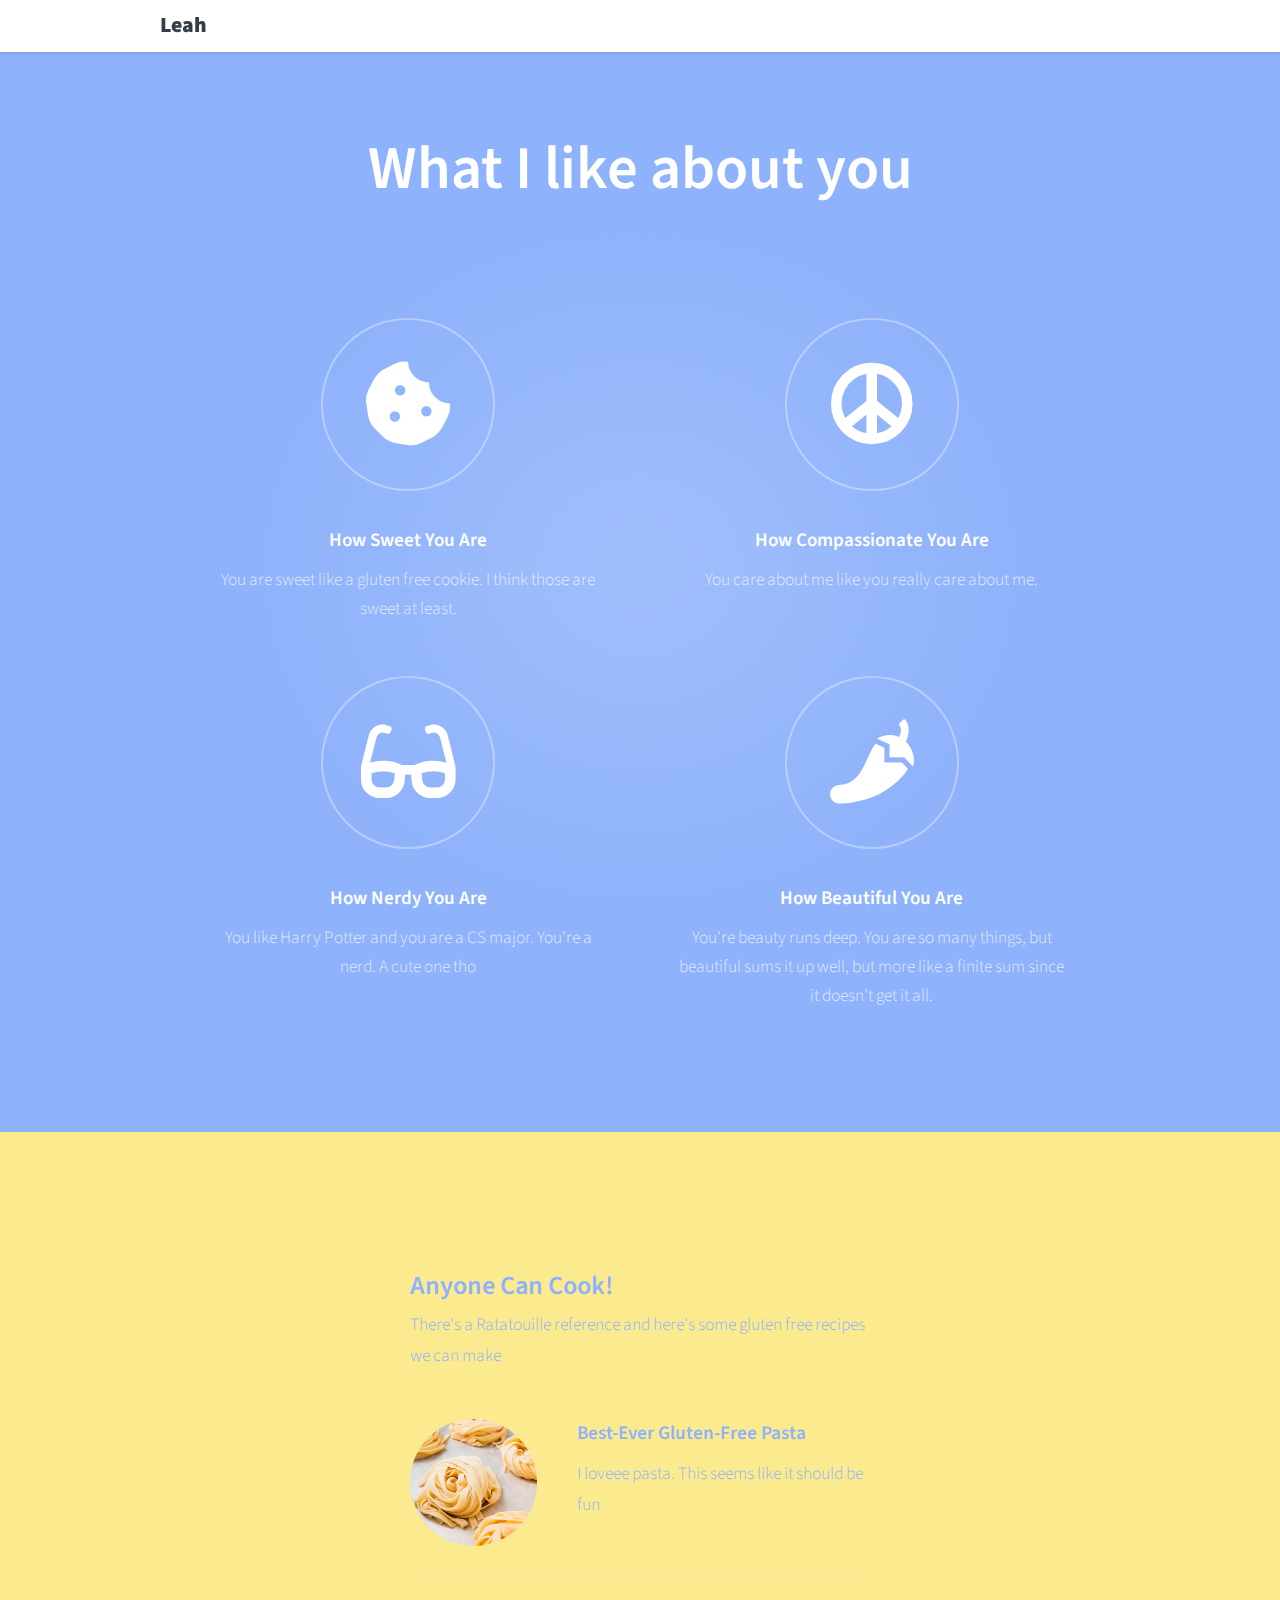
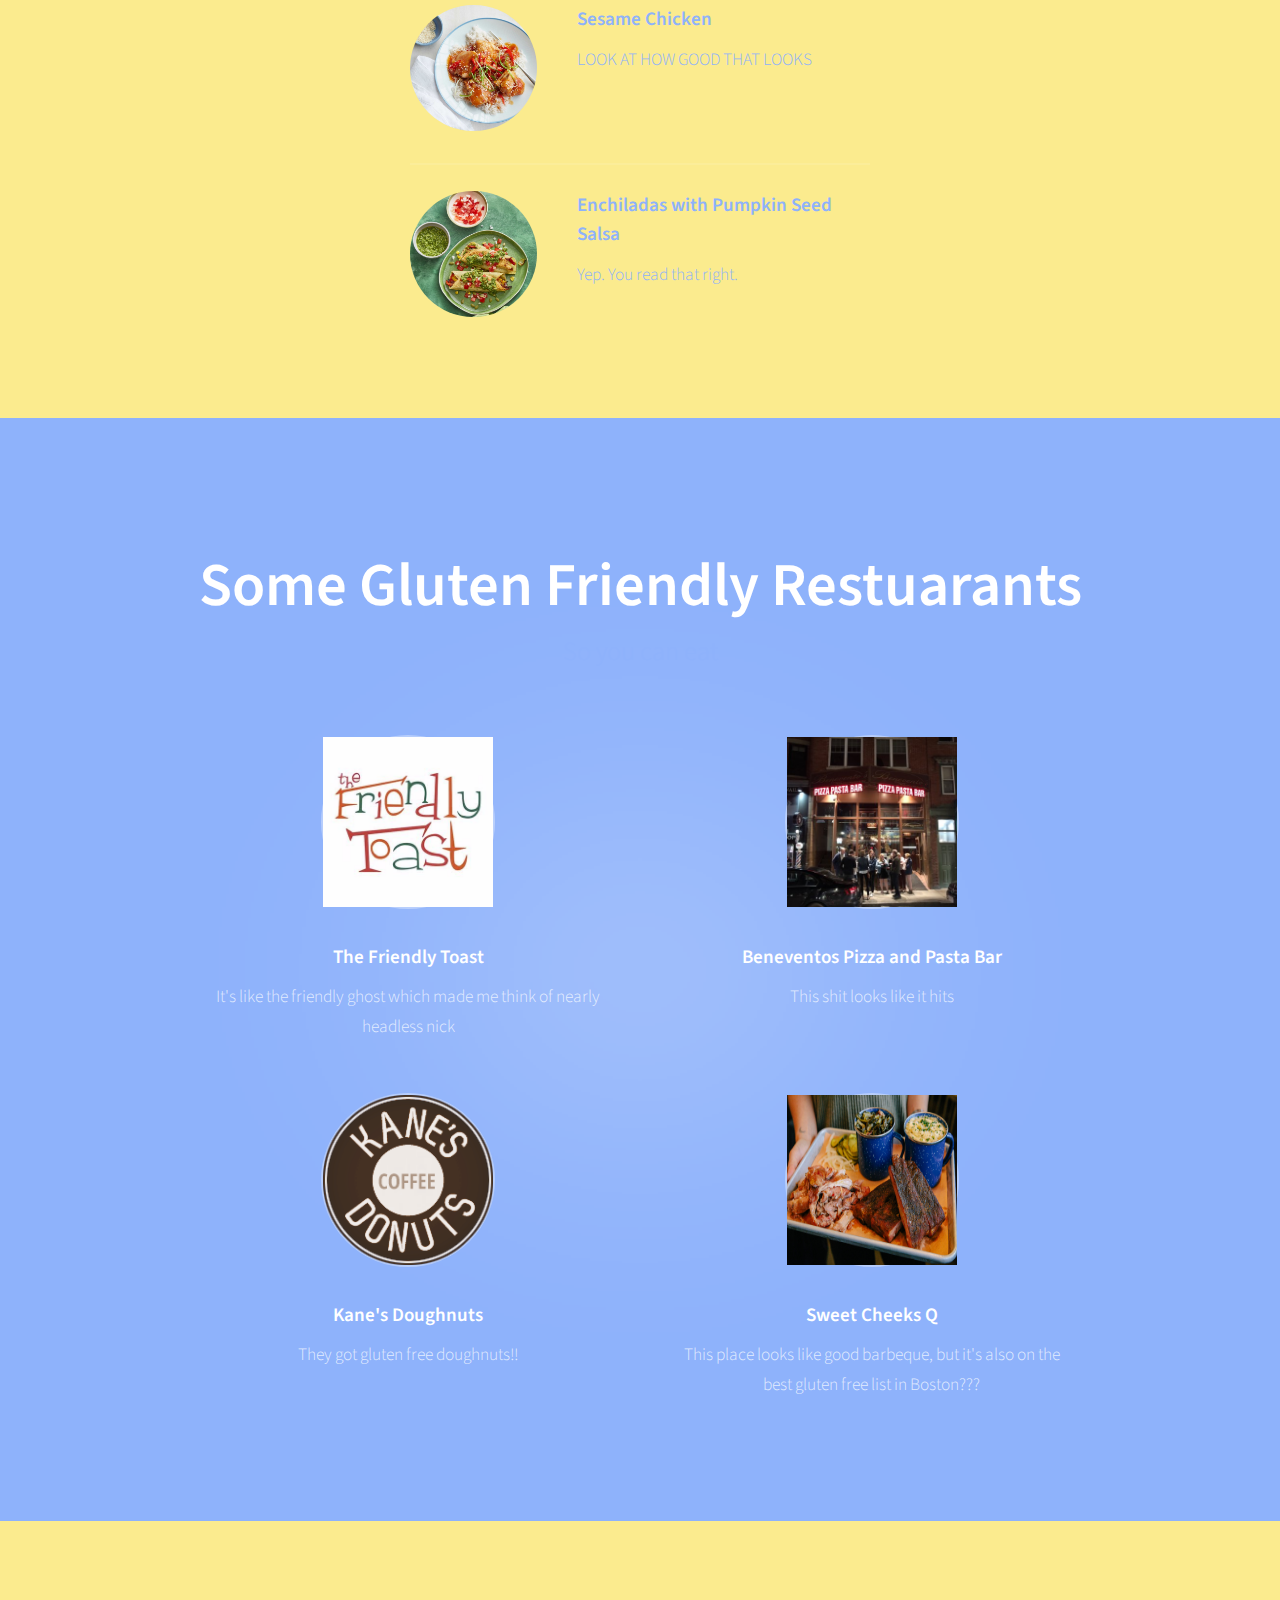
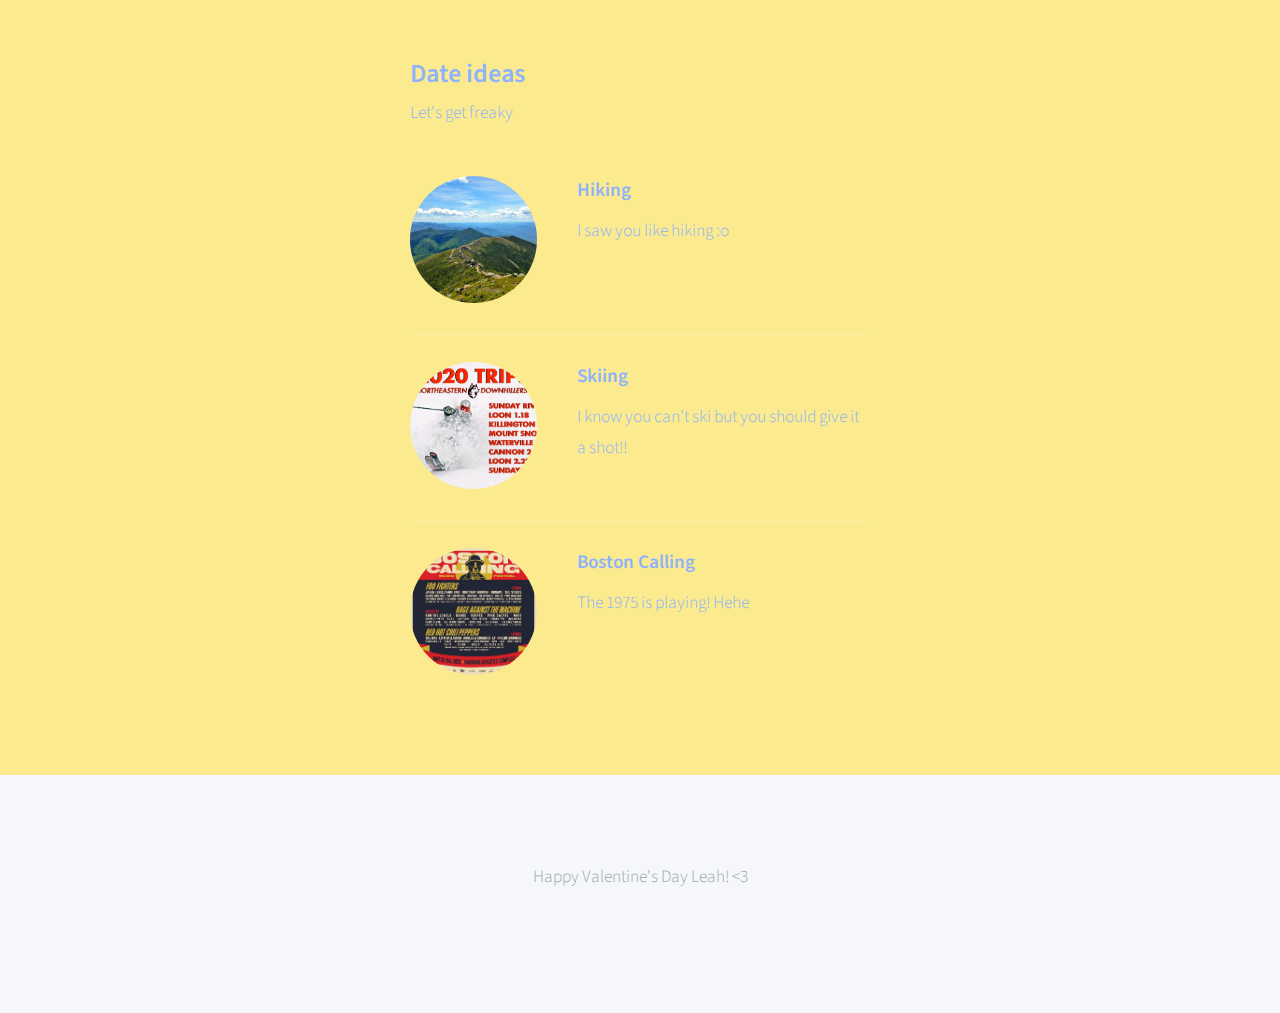
<file: index.html>
<!DOCTYPE HTML>
<!--
	Iconic by Pixelarity
	pixelarity.com | hello@pixelarity.com
	License: pixelarity.com/license
-->
<html>
	<head>
		<title>Leah</title>
		<meta charset="utf-8" />
		<meta name="viewport" content="width=device-width, initial-scale=1, user-scalable=no" />
		<link rel="stylesheet" href="assets/css/main.css" />
	</head>
	<body class="homepage is-preload">
		<div id="page-wrapper">

			<!-- Header Wrapper -->
				<div id="header-wrapper">

					<!-- Header -->
						<div id="header" class="container">

							<!-- Logo -->
								<h1><a href="index.html" id="logo">Leah</a></h1>



						</div>

				</div>

			<!-- Main Wrapper -->
				<div id="main-wrapper">

					<!-- Main -->
						<div id="banner-wrapper">
							<section id="banner" class="container">
								<div class="row">
									<div id="content" class="col-12">

										<header class="major">
											<h2>What I like about you</h2>
											<p>Where can I even begin?</p>
										</header>

										<ul class="pennants">
											<li>
												<a class="pennant"><span class="icon solid fa-cookie-bite"></span></a>
												<header>
													<h3>How Sweet You Are</h3>
												</header>
												<p>You are sweet like a gluten free cookie. I think those are sweet at least.</p>
											</li>
											<li>
												<a class="pennant"><span class="icon solid fa-peace"></span></a>
												<header>
													<h3>How Compassionate You Are</h3>
												</header>
												<p>You care about me like you really care about me.</p>
											</li>
											<li>
												<a class="pennant"><span class="icon solid fa-glasses"></span></a>
												<header>
													<h3>How Nerdy You Are</h3>
												</header>
												<p>You like Harry Potter and you are a CS major. You're a nerd. A cute one tho</p>
											</li>
											<li>
												<a class="pennant"><span class="icon solid fa-pepper-hot"></span></a>
												<header>
													<h3>How Beautiful You Are</h3>
												</header>
												<p>You're beauty runs deep. You are so many things, but beautiful sums it up well, but more like a finite sum since it doesn't get it all.</p>
											</li>
										</ul>

									</div>
								</div>
							</section>
						</div>

				</div>

			<!-- Featured Wrapper -->
				<div id="featured-wrapper">

					<!-- Featured -->
						<section id="featured" class="container">
							<!-- <div class="title"><span>Urna porta gravida</span></div> -->
							<div class="row">
<div class="col-3"></div>
								<div class="col-6 col-12-narrower">
									<header>
										<h2>Anyone Can Cook!</h2>
										<p>There's a Ratatouille reference and here's some gluten free recipes we can make</p>
									</header>
									<ul class="profiles three">
										<li class="first">
											<div class="row">
												<div class="col-4 col-12-narrower">
													<a target="_blank" href="https://www.delish.com/cooking/recipe-ideas/a55824/best-gluten-free-pasta-recipe/" class="image fit"><img src="images/pasta.jpg" alt="" /></a>
												</div>
												<div class="col-8 col-12-narrower">
													<h3>Best-Ever Gluten-Free Pasta</h3>
													<p style="color: #8eb2fb;">I loveee pasta. This seems like it should be fun</p>
												</div>
											</div>
										</li>
										<li>
											<div class="row">
												<div class="col-4 col-12-narrower">
													<a target="_blank" href="https://www.womansday.com/food-recipes/food-drinks/recipes/a52066/sesame-chicken/" class="image fit"><img src="images/chicken.jpg" alt="" /></a>
												</div>
												<div class="col-8 col-12-narrower">
													<h3>Sesame Chicken</h3>
													<p style="color: #8eb2fb;">LOOK AT HOW GOOD THAT LOOKS</p>
												</div>
											</div>
										</li>
										<li>
											<div class="row">
												<div class="col-4 col-12-narrower">
													<a target="_blank" href="https://www.womansday.com/food-recipes/food-drinks/recipes/a60792/enchiladas-with-pumpkin-seed-salsa-recipe/" class="image fit"><img src="images/enchiladas.jpg" alt="" /></a>
												</div>
												<div class="col-8 col-12-narrower">
													<h3>Enchiladas with Pumpkin Seed Salsa</h3>
													<p style="color: #8eb2fb;">Yep. You read that right.</p>
												</div>
											</div>
										</li>
									</ul>
								</div>

							</div>
						</section>

				</div>

				<!-- Main Wrapper -->
					<div id="main-wrapper">

						<!-- Main -->
							<div id="banner-wrapper">
								<section id="banner" class="container">
									<div class="row">
										<div id="content" class="col-12">

											<header class="major">
												<h2>Some Gluten Friendly Restuarants</h2>
												<p>So you can eat</p>
											</header>

											<ul class="pennants">
												<li>
													<a target="_blank" href="https://thefriendlytoast.com/" class="pennant"><img style="width: 100%" src="images/toast.jpg"></a>
													<header>
														<h3>The Friendly Toast</h3>
													</header>
													<p>It's like the friendly ghost which made me think of nearly headless nick</p>
												</li>
												<li>
													<a target="_blank" href="http://www.beneventosboston.com/" class="pennant"><img style="width: 100%" src="images/beneventos.jpg"></span></a>
													<header>
														<h3>Beneventos Pizza and Pasta Bar</h3>
													</header>
													<p>This shit looks like it hits</p>
												</li>
												<li>
													<a target="_blank" href="http://kanesdonuts.com/" class="pennant"><img style="width: 100%" src="images/kanes.png"></span></a>
													<header>
														<h3>Kane's Doughnuts</h3>
													</header>
													<p>They got gluten free doughnuts!!</p>
												</li>
												<li>
													<a target="_blank" href="https://www.sweetcheeksq.com/menu/" class="pennant"><img style="width: 100%; height: 100%" src="images/sweetcheeks.jpg"></span></a>
													<header>
														<h3>Sweet Cheeks Q</h3>
													</header>
													<p>This place looks like good barbeque, but it's also on the best gluten free list in Boston???</p>
												</li>
											</ul>

										</div>
									</div>
								</section>
							</div>

					</div>

					<!-- Featured Wrapper -->
						<div id="featured-wrapper">

							<!-- Featured -->
								<section id="featured" class="container">
									<!-- <div class="title"><span>Urna porta gravida</span></div> -->
									<div class="row">
		<div class="col-3"></div>
										<div class="col-6 col-12-narrower">
											<header>
												<h2>Date ideas</h2>
												<p>Let's get freaky</p>
											</header>
											<ul class="profiles three">
												<li class="first">
													<div class="row">
														<div class="col-4 col-12-narrower">
															<a target="_blank" href="https://www.visitwhitemountains.com/attractions/hiking-the-whites?gclid=EAIaIQobChMI2-_jtLnR5wIVCYizCh3eCQYcEAAYASAAEgLCjPD_BwE" class="image fit"><img src="images/mountain.jpg" alt="" /></a>
														</div>
														<div class="col-8 col-12-narrower">
															<h3>Hiking</h3>
															<p style="color: #8eb2fb;">I saw you like hiking :o</p>
														</div>
													</div>
												</li>
												<li>
													<div class="row">
														<div class="col-4 col-12-narrower">
															<a target="_blank" href="https://web.northeastern.edu/nudownhillers/" class="image fit"><img src="images/ski.jpg" alt="" /></a>
														</div>
														<div class="col-8 col-12-narrower">
															<h3>Skiing</h3>
															<p style="color: #8eb2fb;">I know you can't ski but you should give it a shot!!</p>
														</div>
													</div>
												</li>
												<li>
													<div class="row">
														<div class="col-4 col-12-narrower">
															<a target="_blank" href="https://bostoncalling.com/" class="image fit"><img src="images/calling.jpg" alt="" /></a>
														</div>
														<div class="col-8 col-12-narrower">
															<h3>Boston Calling</h3>
															<p style="color: #8eb2fb;">The 1975 is playing! Hehe</p>
														</div>
													</div>
												</li>
											</ul>
										</div>

									</div>
								</section>

						</div>

			<!-- Copyright -->
				<div id="copyright">
					Happy Valentine's Day Leah! <3
				</div>

		</div>

		<!-- Scripts -->
			<script src="assets/js/jquery.min.js"></script>
			<script src="assets/js/jquery.dropotron.min.js"></script>
			<script src="assets/js/browser.min.js"></script>
			<script src="assets/js/breakpoints.min.js"></script>
			<script src="assets/js/util.js"></script>
			<script src="assets/js/main.js"></script>

	</body>
</html>
</file>
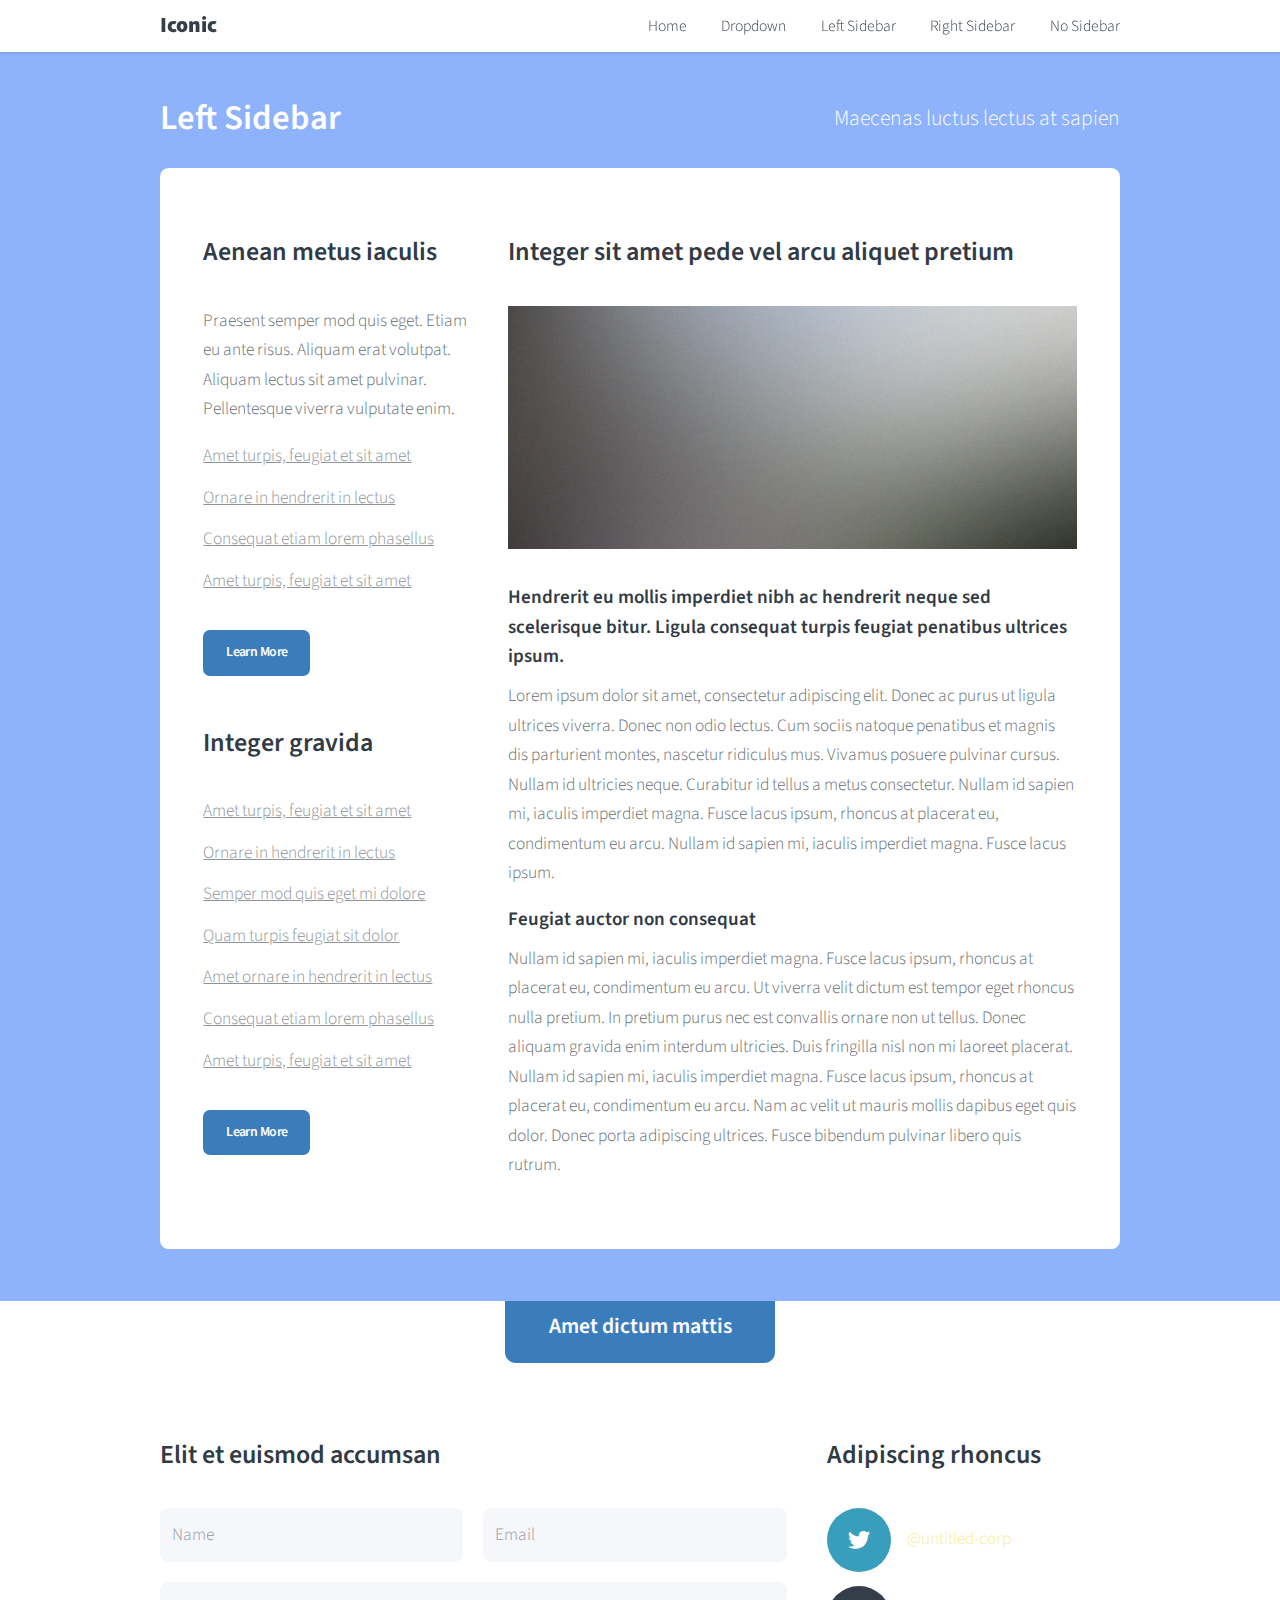
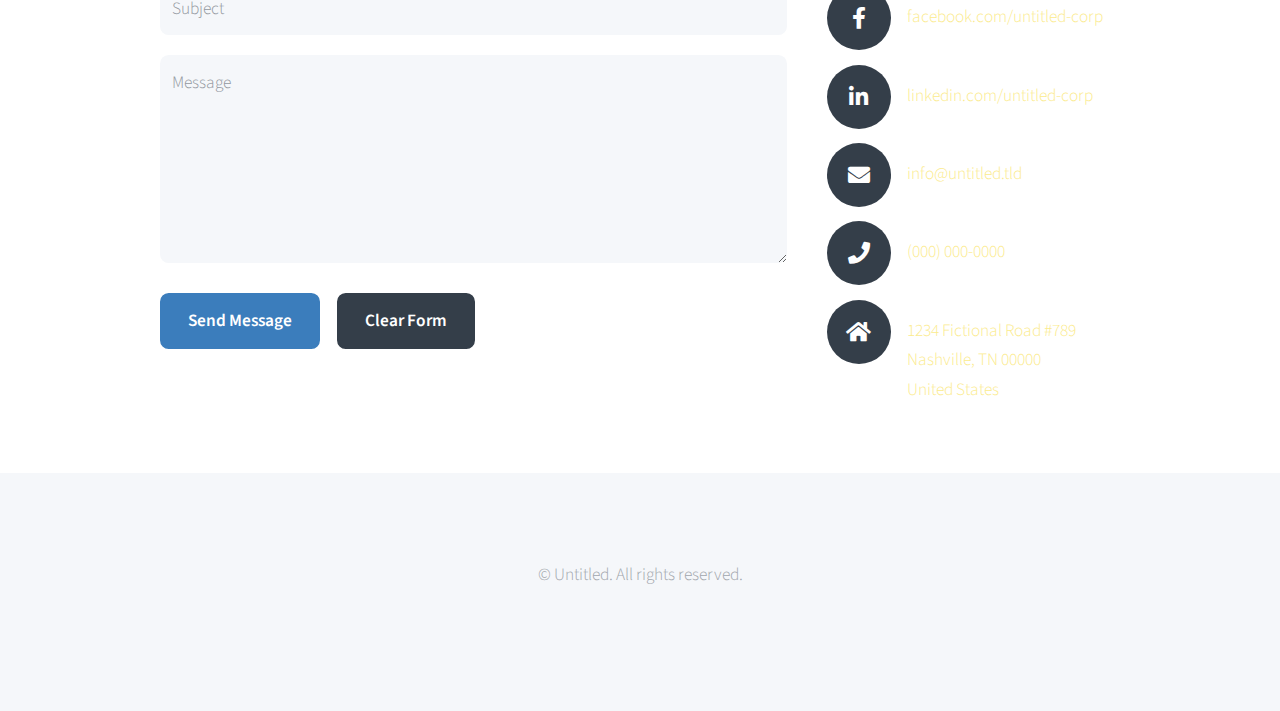
<file: left-sidebar.html>
<!DOCTYPE HTML>
<!--
	Iconic by Pixelarity
	pixelarity.com | hello@pixelarity.com
	License: pixelarity.com/license
-->
<html>
	<head>
		<title>Untitled</title>
		<meta charset="utf-8" />
		<meta name="viewport" content="width=device-width, initial-scale=1, user-scalable=no" />
		<link rel="stylesheet" href="assets/css/main.css" />
	</head>
	<body class="left-sidebar is-preload">
		<div id="page-wrapper">

			<!-- Header Wrapper -->
				<div id="header-wrapper">

					<!-- Header -->
						<div id="header" class="container">

							<!-- Logo -->
								<h1><a href="index.html" id="logo">Iconic</a></h1>

							<!-- Nav -->
								<nav id="nav">
									<ul>
										<li><a href="index.html">Home</a></li>
										<li>
											<a href="#">Dropdown</a>
											<ul>
												<li><a href="#">Lorem ipsum dolor</a></li>
												<li><a href="#">Magna phasellus</a></li>
												<li><a href="#">Etiam dolore nisl</a></li>
												<li>
													<a href="#">Phasellus consequat</a>
													<ul>
														<li><a href="#">Lorem ipsum dolor</a></li>
														<li><a href="#">Phasellus consequat</a></li>
														<li><a href="#">Magna phasellus</a></li>
														<li><a href="#">Etiam dolore nisl</a></li>
														<li><a href="#">Veroeros feugiat</a></li>
													</ul>
												</li>
												<li><a href="#">Veroeros feugiat</a></li>
											</ul>
										</li>
										<li><a href="left-sidebar.html">Left Sidebar</a></li>
										<li><a href="right-sidebar.html">Right Sidebar</a></li>
										<li><a href="no-sidebar.html">No Sidebar</a></li>
									</ul>
								</nav>

						</div>

				</div>

			<!-- Main Wrapper -->
				<div id="main-wrapper">

					<!-- Main -->
						<div id="page" class="container">

							<!-- Main Heading -->
								<div class="title-heading">
									<h2>Left Sidebar</h2>
									<p>Maecenas luctus lectus at sapien</p>
								</div>

							<!-- Main Content -->
								<div id="main">
									<div class="row">

										<!-- Sidebar -->
											<div id="sidebar" class="col-4 col-12-narrower">
												<section class="section-padding">
													<header>
														<h2>Aenean metus iaculis</h2>
													</header>
													<p>Praesent semper mod quis eget. Etiam eu ante risus. Aliquam erat volutpat. Aliquam lectus sit amet pulvinar. Pellentesque viverra vulputate enim.</p>
													<ul class="links">
														<li><a href="#">Amet turpis, feugiat et sit amet</a></li>
														<li><a href="#">Ornare in hendrerit in lectus</a></li>
														<li><a href="#">Consequat etiam lorem phasellus</a></li>
														<li><a href="#">Amet turpis, feugiat et sit amet</a></li>
													</ul>
													<footer>
														<a href="#" class="button small alt2">Learn More</a>
													</footer>
												</section>

												<section>
													<header>
														<h2>Integer gravida</h2>
													</header>
													<ul class="links">
														<li><a href="#">Amet turpis, feugiat et sit amet</a></li>
														<li><a href="#">Ornare in hendrerit in lectus</a></li>
														<li><a href="#">Semper mod quis eget mi dolore</a></li>
														<li><a href="#">Quam turpis feugiat sit dolor</a></li>
														<li><a href="#">Amet ornare in hendrerit in lectus</a></li>
														<li><a href="#">Consequat etiam lorem phasellus</a></li>
														<li><a href="#">Amet turpis, feugiat et sit amet</a></li>
													</ul>
													<footer>
														<a href="#" class="button small alt2">Learn More</a>
													</footer>
												</section>

											</div>

										<!-- Content -->
											<div id="content" class="col-8 col-12-narrower imp-narrower">
												<article>
													<header>
														<h2>Integer sit amet pede vel arcu aliquet pretium</h2>
													</header>
													<a href="#" class="image featured"><img src="images/pic04.jpg" alt=""></a>
													<h3>Hendrerit eu mollis imperdiet nibh ac hendrerit neque sed scelerisque bitur. Ligula consequat turpis feugiat penatibus ultrices ipsum.</h3>
													<p>Lorem ipsum dolor sit amet, consectetur adipiscing elit. Donec ac purus ut ligula ultrices viverra. Donec non odio lectus. Cum sociis natoque penatibus et magnis dis parturient montes, nascetur ridiculus mus. Vivamus posuere pulvinar cursus. Nullam id ultricies neque. Curabitur id tellus a metus consectetur. Nullam id sapien mi, iaculis imperdiet magna. Fusce lacus ipsum, rhoncus at placerat eu, condimentum eu arcu. Nullam id sapien mi, iaculis imperdiet magna. Fusce lacus ipsum.</p>
													<h3>Feugiat auctor non consequat</h3>
													<p>Nullam id sapien mi, iaculis imperdiet magna. Fusce lacus ipsum, rhoncus at placerat eu, condimentum eu arcu. Ut viverra velit dictum est tempor eget rhoncus nulla pretium. In pretium purus nec est convallis ornare non ut tellus. Donec aliquam gravida enim interdum ultricies. Duis fringilla nisl non mi laoreet placerat. Nullam id sapien mi, iaculis imperdiet magna. Fusce lacus ipsum, rhoncus at placerat eu, condimentum eu arcu. Nam ac velit ut mauris mollis dapibus eget quis dolor. Donec porta adipiscing ultrices. Fusce bibendum pulvinar libero quis rutrum. </p>
												</article>
											</div>

									</div>
								</div>
							<!-- Main Content -->

						</div>
					<!-- Main -->

				</div>

			<!-- Footer Wrapper -->
				<div id="footer-wrapper">

					<!-- Footer -->
						<div id="footer" class="container">

							<div class="title"><span>Amet dictum mattis</span></div>

							<div class="row">

								<!-- Form -->
									<section class="col-8 col-12-narrower">
										<header>
											<h2>Elit et euismod accumsan</h2>
										</header>
										<form method="post" action="#">
											<div class="row gtr-50 gtr-uniform">
												<div class="col-6 col-12-narrower">
													<input type="text" name="name" id="name" placeholder="Name" />
												</div>
												<div class="col-6 col-12-narrower">
													<input type="text" name="email" id="email" placeholder="Email" />
												</div>
												<div class="col-12">
													<input type="text" name="subject" id="subject" placeholder="Subject" />
												</div>
												<div class="col-12">
													<textarea name="message" id="message" placeholder="Message"></textarea>
												</div>
												<div class="col-12">
													<ul class="actions">
														<li><a href="#" class="button alt2">Send Message</a></li>
														<li><a href="#" class="button alt">Clear Form</a></li>
													</ul>
												</div>
											</div>
										</form>
									</section>

								<!-- Other -->
									<section class="col-4 col-12-narrower">
										<header>
											<h2>Adipiscing rhoncus</h2>
										</header>
										<ul class="icons">
											<li class="icon brands fa-twitter">
												<a href="http://twitter.com/n33co">@untitled-corp</a>
											</li>
											<li class="icon brands fa-facebook-f">
												<a href="#">facebook.com/untitled-corp</a>
											</li>
											<li class="icon brands fa-linkedin-in">
												<a href="#">linkedin.com/untitled-corp</a>
											</li>
											<li class="icon solid fa-envelope">
												<a href="#">info@untitled.tld</a>
											</li>
											<li class="icon solid fa-phone">
												<span>(000) 000-0000</span>
											</li>
											<li class="icon solid fa-home">
												<span>
													1234 Fictional Road #789<br />
													Nashville, TN 00000<br />
													United States
												</span>
											</li>
										</ul>
									</section>

							</div>

						</div>

				</div>

			<!-- Copyright -->
				<div id="copyright">
					&copy; Untitled. All rights reserved.
				</div>

		</div>

		<!-- Scripts -->
			<script src="assets/js/jquery.min.js"></script>
			<script src="assets/js/jquery.dropotron.min.js"></script>
			<script src="assets/js/browser.min.js"></script>
			<script src="assets/js/breakpoints.min.js"></script>
			<script src="assets/js/util.js"></script>
			<script src="assets/js/main.js"></script>

	</body>
</html>
</file>
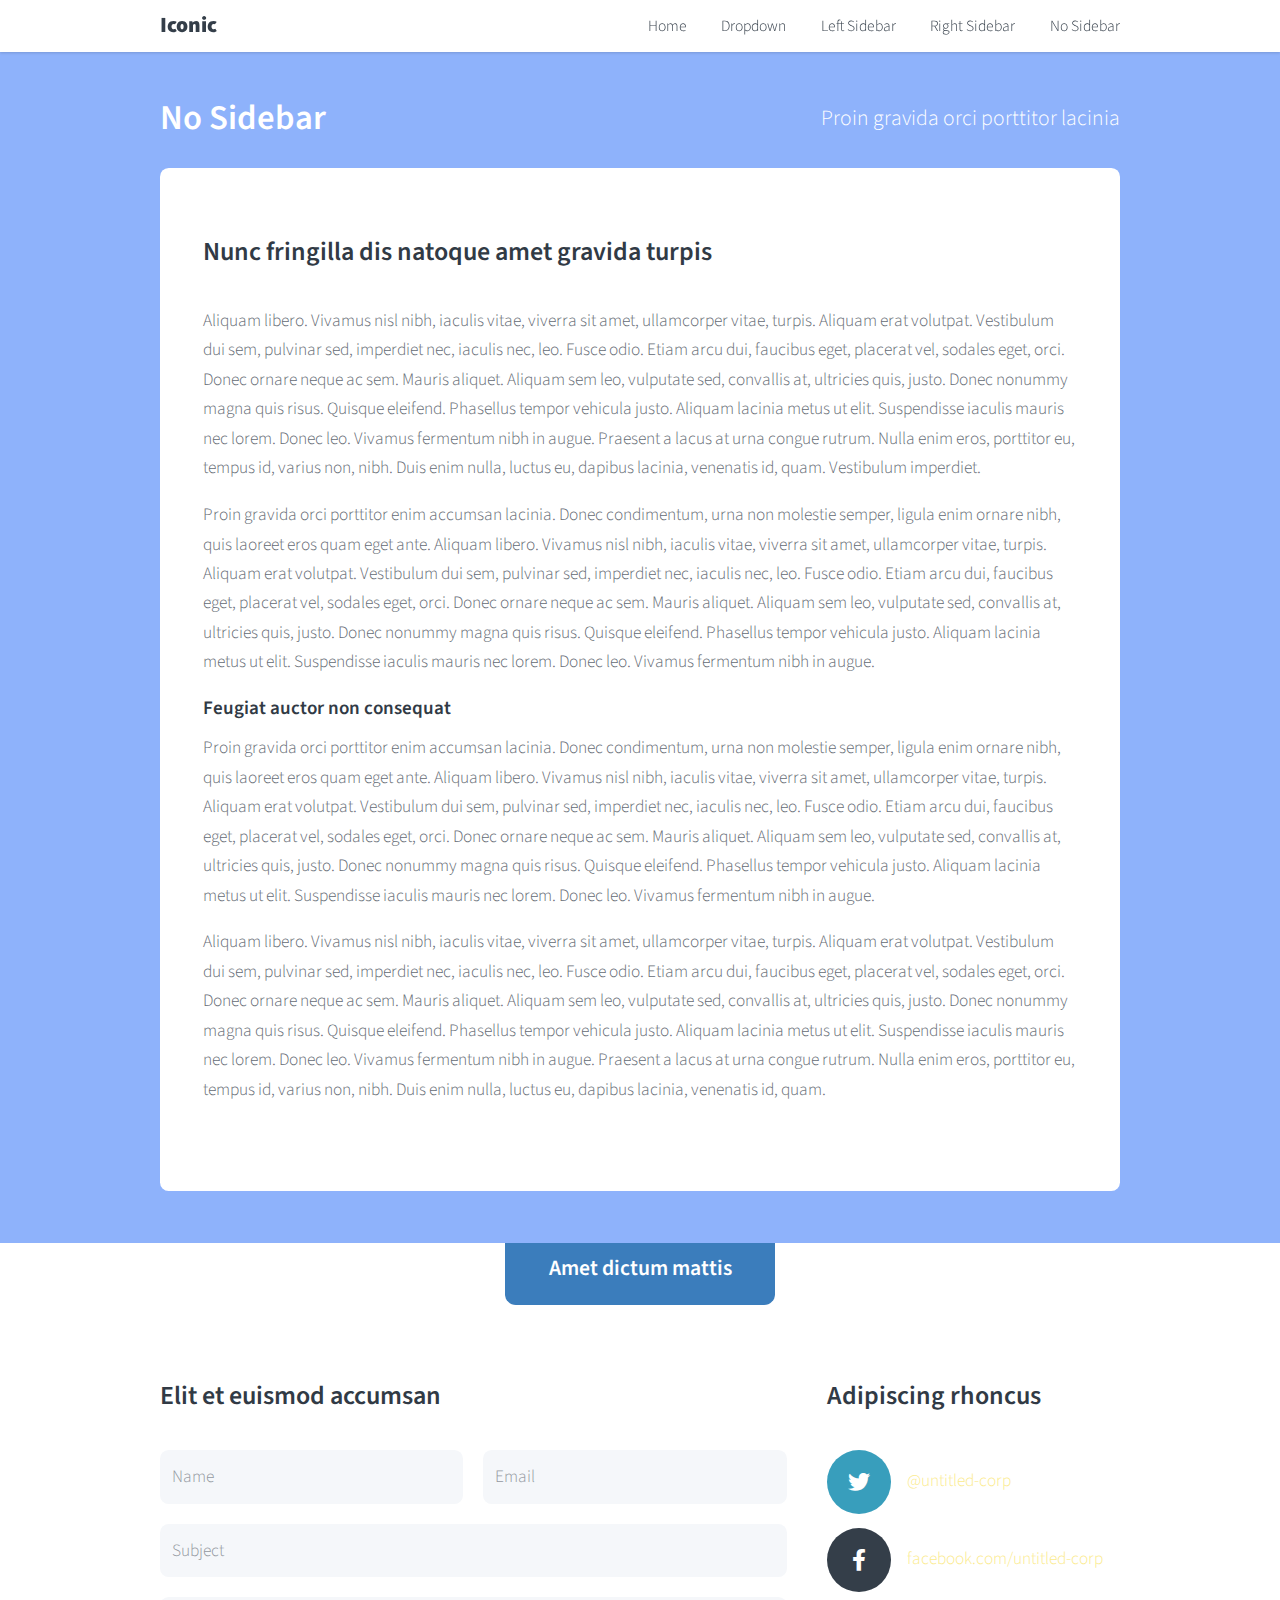
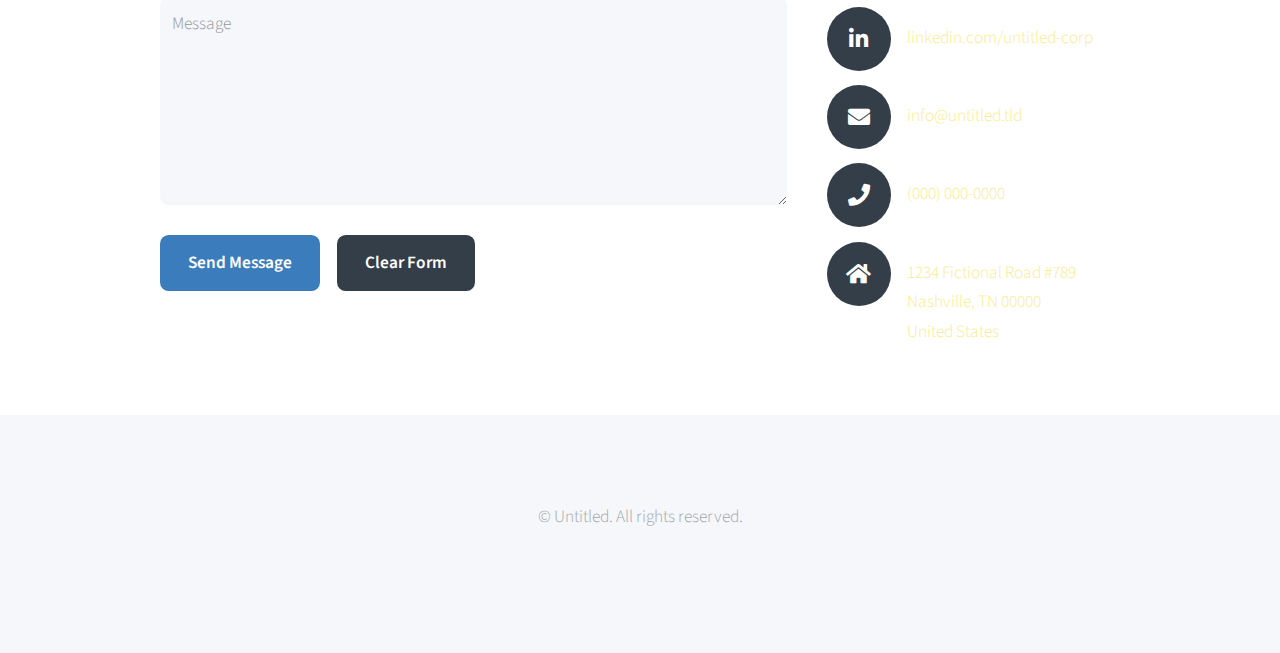
<file: no-sidebar.html>
<!DOCTYPE HTML>
<!--
	Iconic by Pixelarity
	pixelarity.com | hello@pixelarity.com
	License: pixelarity.com/license
-->
<html>
	<head>
		<title>Untitled</title>
		<meta charset="utf-8" />
		<meta name="viewport" content="width=device-width, initial-scale=1, user-scalable=no" />
		<link rel="stylesheet" href="assets/css/main.css" />
	</head>
	<body class="no-sidebar is-preload">
		<div id="page-wrapper">

			<!-- Header Wrapper -->
				<div id="header-wrapper">

					<!-- Header -->
						<div id="header" class="container">

							<!-- Logo -->
								<h1><a href="index.html" id="logo">Iconic</a></h1>

							<!-- Nav -->
								<nav id="nav">
									<ul>
										<li><a href="index.html">Home</a></li>
										<li>
											<a href="#">Dropdown</a>
											<ul>
												<li><a href="#">Lorem ipsum dolor</a></li>
												<li><a href="#">Magna phasellus</a></li>
												<li><a href="#">Etiam dolore nisl</a></li>
												<li>
													<a href="#">Phasellus consequat</a>
													<ul>
														<li><a href="#">Lorem ipsum dolor</a></li>
														<li><a href="#">Phasellus consequat</a></li>
														<li><a href="#">Magna phasellus</a></li>
														<li><a href="#">Etiam dolore nisl</a></li>
														<li><a href="#">Veroeros feugiat</a></li>
													</ul>
												</li>
												<li><a href="#">Veroeros feugiat</a></li>
											</ul>
										</li>
										<li><a href="left-sidebar.html">Left Sidebar</a></li>
										<li><a href="right-sidebar.html">Right Sidebar</a></li>
										<li><a href="no-sidebar.html">No Sidebar</a></li>
									</ul>
								</nav>

						</div>

				</div>

			<!-- Main Wrapper -->
				<div id="main-wrapper">

					<!-- Main -->
						<div id="page" class="container">

							<!-- Main Heading -->
								<div class="title-heading">
									<h2>No Sidebar</h2>
									<p>Proin gravida orci porttitor lacinia</p>
								</div>

							<!-- Main Content -->
								<div id="main">
									<div class="row">
										<div id="content" class="col-12">
											<header>
												<h2>Nunc fringilla dis natoque amet gravida turpis</h2>
											</header>
											<p>Aliquam libero. Vivamus nisl nibh, iaculis vitae, viverra sit amet, ullamcorper vitae, turpis. Aliquam erat volutpat. Vestibulum dui sem, pulvinar sed, imperdiet nec, iaculis nec, leo. Fusce odio. Etiam arcu dui, faucibus eget, placerat vel, sodales eget, orci. Donec ornare neque ac sem. Mauris aliquet. Aliquam sem leo, vulputate sed, convallis at, ultricies quis, justo. Donec nonummy magna quis risus. Quisque eleifend. Phasellus tempor vehicula justo. Aliquam lacinia metus ut elit. Suspendisse iaculis mauris nec lorem. Donec leo. Vivamus fermentum nibh in augue. Praesent a lacus at urna congue rutrum. Nulla enim eros, porttitor eu, tempus id, varius non, nibh. Duis enim nulla, luctus eu, dapibus lacinia, venenatis id, quam. Vestibulum imperdiet.</p>
											<p>Proin gravida orci porttitor enim accumsan lacinia. Donec condimentum, urna non molestie semper, ligula enim ornare nibh, quis laoreet eros quam eget ante. Aliquam libero. Vivamus nisl nibh, iaculis vitae, viverra sit amet, ullamcorper vitae, turpis. Aliquam erat volutpat. Vestibulum dui sem, pulvinar sed, imperdiet nec, iaculis nec, leo. Fusce odio. Etiam arcu dui, faucibus eget, placerat vel, sodales eget, orci. Donec ornare neque ac sem. Mauris aliquet. Aliquam sem leo, vulputate sed, convallis at, ultricies quis, justo. Donec nonummy magna quis risus. Quisque eleifend. Phasellus tempor vehicula justo. Aliquam lacinia metus ut elit. Suspendisse iaculis mauris nec lorem. Donec leo. Vivamus fermentum nibh in augue. </p>
											<h3>Feugiat auctor non consequat</h3>
											<p>Proin gravida orci porttitor enim accumsan lacinia. Donec condimentum, urna non molestie semper, ligula enim ornare nibh, quis laoreet eros quam eget ante. Aliquam libero. Vivamus nisl nibh, iaculis vitae, viverra sit amet, ullamcorper vitae, turpis. Aliquam erat volutpat. Vestibulum dui sem, pulvinar sed, imperdiet nec, iaculis nec, leo. Fusce odio. Etiam arcu dui, faucibus eget, placerat vel, sodales eget, orci. Donec ornare neque ac sem. Mauris aliquet. Aliquam sem leo, vulputate sed, convallis at, ultricies quis, justo. Donec nonummy magna quis risus. Quisque eleifend. Phasellus tempor vehicula justo. Aliquam lacinia metus ut elit. Suspendisse iaculis mauris nec lorem. Donec leo. Vivamus fermentum nibh in augue. </p>
											<p>Aliquam libero. Vivamus nisl nibh, iaculis vitae, viverra sit amet, ullamcorper vitae, turpis. Aliquam erat volutpat. Vestibulum dui sem, pulvinar sed, imperdiet nec, iaculis nec, leo. Fusce odio. Etiam arcu dui, faucibus eget, placerat vel, sodales eget, orci. Donec ornare neque ac sem. Mauris aliquet. Aliquam sem leo, vulputate sed, convallis at, ultricies quis, justo. Donec nonummy magna quis risus. Quisque eleifend. Phasellus tempor vehicula justo. Aliquam lacinia metus ut elit. Suspendisse iaculis mauris nec lorem. Donec leo. Vivamus fermentum nibh in augue. Praesent a lacus at urna congue rutrum. Nulla enim eros, porttitor eu, tempus id, varius non, nibh. Duis enim nulla, luctus eu, dapibus lacinia, venenatis id, quam. </p>
										</div>
									</div>
								</div>
							<!-- Main Content -->

						</div>
					<!-- Main -->

				</div>

			<!-- Footer Wrapper -->
				<div id="footer-wrapper">

					<!-- Footer -->
						<div id="footer" class="container">

							<div class="title"><span>Amet dictum mattis</span></div>

							<div class="row">

								<!-- Form -->
									<section class="col-8 col-12-narrower">
										<header>
											<h2>Elit et euismod accumsan</h2>
										</header>
										<form method="post" action="#">
											<div class="row gtr-50 gtr-uniform">
												<div class="col-6 col-12-narrower">
													<input type="text" name="name" id="name" placeholder="Name" />
												</div>
												<div class="col-6 col-12-narrower">
													<input type="text" name="email" id="email" placeholder="Email" />
												</div>
												<div class="col-12">
													<input type="text" name="subject" id="subject" placeholder="Subject" />
												</div>
												<div class="col-12">
													<textarea name="message" id="message" placeholder="Message"></textarea>
												</div>
												<div class="col-12">
													<ul class="actions">
														<li><a href="#" class="button alt2">Send Message</a></li>
														<li><a href="#" class="button alt">Clear Form</a></li>
													</ul>
												</div>
											</div>
										</form>
									</section>

								<!-- Other -->
									<section class="col-4 col-12-narrower">
										<header>
											<h2>Adipiscing rhoncus</h2>
										</header>
										<ul class="icons">
											<li class="icon brands fa-twitter">
												<a href="http://twitter.com/n33co">@untitled-corp</a>
											</li>
											<li class="icon brands fa-facebook-f">
												<a href="#">facebook.com/untitled-corp</a>
											</li>
											<li class="icon brands fa-linkedin-in">
												<a href="#">linkedin.com/untitled-corp</a>
											</li>
											<li class="icon solid fa-envelope">
												<a href="#">info@untitled.tld</a>
											</li>
											<li class="icon solid fa-phone">
												<span>(000) 000-0000</span>
											</li>
											<li class="icon solid fa-home">
												<span>
													1234 Fictional Road #789<br />
													Nashville, TN 00000<br />
													United States
												</span>
											</li>
										</ul>
									</section>

							</div>

						</div>

				</div>

			<!-- Copyright -->
				<div id="copyright">
					&copy; Untitled. All rights reserved.
				</div>

		</div>

		<!-- Scripts -->
			<script src="assets/js/jquery.min.js"></script>
			<script src="assets/js/jquery.dropotron.min.js"></script>
			<script src="assets/js/browser.min.js"></script>
			<script src="assets/js/breakpoints.min.js"></script>
			<script src="assets/js/util.js"></script>
			<script src="assets/js/main.js"></script>

	</body>
</html>
</file>
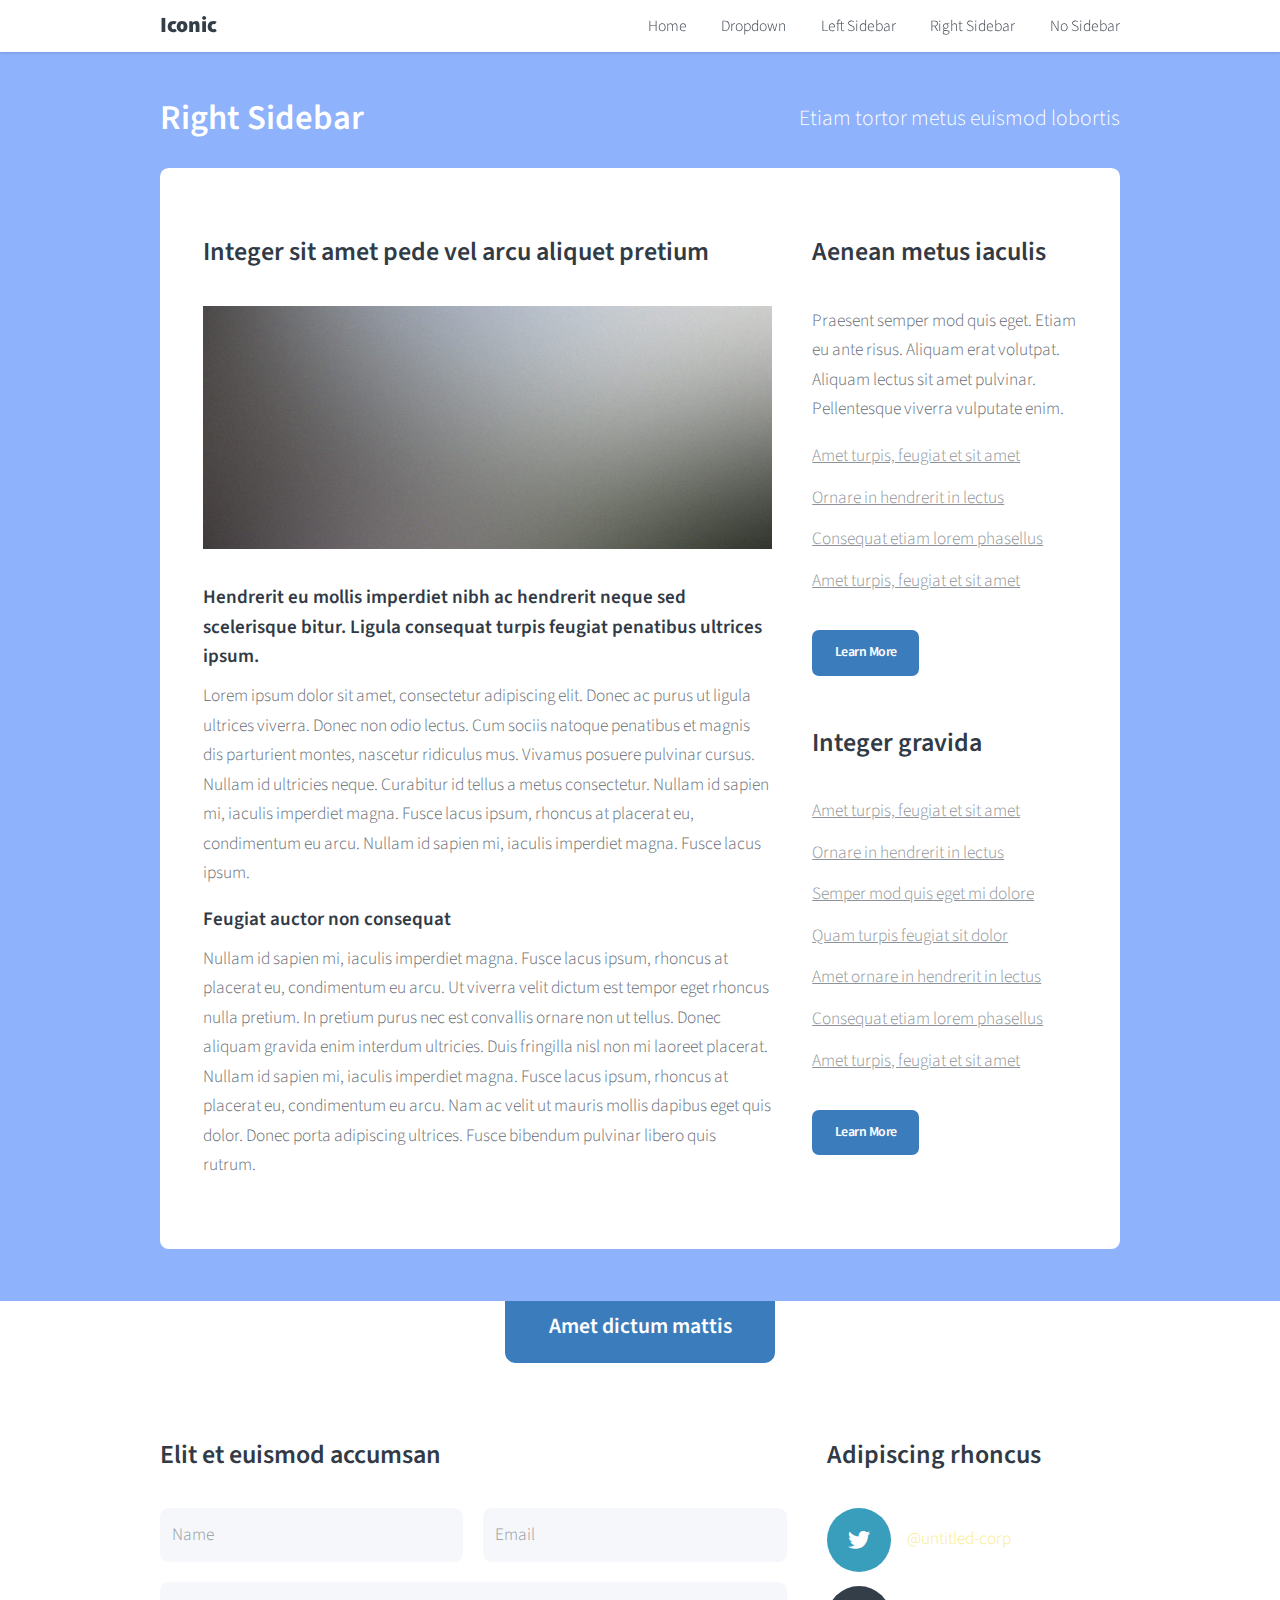
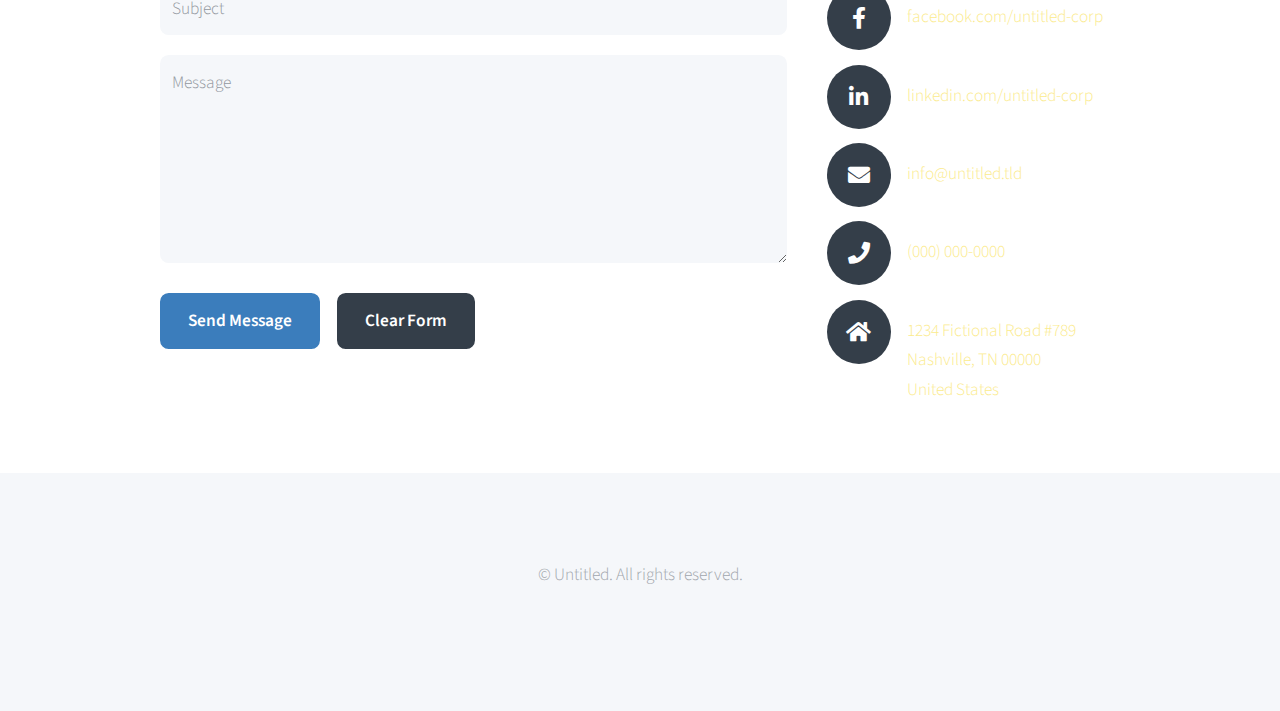
<file: right-sidebar.html>
<!DOCTYPE HTML>
<!--
	Iconic by Pixelarity
	pixelarity.com | hello@pixelarity.com
	License: pixelarity.com/license
-->
<html>
	<head>
		<title>Untitled</title>
		<meta charset="utf-8" />
		<meta name="viewport" content="width=device-width, initial-scale=1, user-scalable=no" />
		<link rel="stylesheet" href="assets/css/main.css" />
	</head>
	<body class="right-sidebar is-preload">
		<div id="page-wrapper">

			<!-- Header Wrapper -->
				<div id="header-wrapper">

					<!-- Header -->
						<div id="header" class="container">

							<!-- Logo -->
								<h1><a href="index.html" id="logo">Iconic</a></h1>

							<!-- Nav -->
								<nav id="nav">
									<ul>
										<li><a href="index.html">Home</a></li>
										<li>
											<a href="#">Dropdown</a>
											<ul>
												<li><a href="#">Lorem ipsum dolor</a></li>
												<li><a href="#">Magna phasellus</a></li>
												<li><a href="#">Etiam dolore nisl</a></li>
												<li>
													<a href="#">Phasellus consequat</a>
													<ul>
														<li><a href="#">Lorem ipsum dolor</a></li>
														<li><a href="#">Phasellus consequat</a></li>
														<li><a href="#">Magna phasellus</a></li>
														<li><a href="#">Etiam dolore nisl</a></li>
														<li><a href="#">Veroeros feugiat</a></li>
													</ul>
												</li>
												<li><a href="#">Veroeros feugiat</a></li>
											</ul>
										</li>
										<li><a href="left-sidebar.html">Left Sidebar</a></li>
										<li><a href="right-sidebar.html">Right Sidebar</a></li>
										<li><a href="no-sidebar.html">No Sidebar</a></li>
									</ul>
								</nav>

						</div>

				</div>

			<!-- Main Wrapper -->
				<div id="main-wrapper">

					<!-- Main -->
						<div id="page" class="container">

							<!-- Main Heading -->
								<div class="title-heading">
									<h2>Right Sidebar</h2>
									<p>Etiam tortor metus euismod lobortis</p>
								</div>

							<!-- Main Content -->
								<div id="main">
									<div class="row">

										<!-- Content -->
											<div id="content" class="col-8 col-12-narrower">
												<article>
													<header>
														<h2>Integer sit amet pede vel arcu aliquet pretium</h2>
													</header>
													<a href="#" class="image featured"><img src="images/pic04.jpg" alt=""></a>
													<h3>Hendrerit eu mollis imperdiet nibh ac hendrerit neque sed scelerisque bitur. Ligula consequat turpis feugiat penatibus ultrices ipsum.</h3>
													<p>Lorem ipsum dolor sit amet, consectetur adipiscing elit. Donec ac purus ut ligula ultrices viverra. Donec non odio lectus. Cum sociis natoque penatibus et magnis dis parturient montes, nascetur ridiculus mus. Vivamus posuere pulvinar cursus. Nullam id ultricies neque. Curabitur id tellus a metus consectetur. Nullam id sapien mi, iaculis imperdiet magna. Fusce lacus ipsum, rhoncus at placerat eu, condimentum eu arcu. Nullam id sapien mi, iaculis imperdiet magna. Fusce lacus ipsum.</p>
													<h3>Feugiat auctor non consequat</h3>
													<p>Nullam id sapien mi, iaculis imperdiet magna. Fusce lacus ipsum, rhoncus at placerat eu, condimentum eu arcu. Ut viverra velit dictum est tempor eget rhoncus nulla pretium. In pretium purus nec est convallis ornare non ut tellus. Donec aliquam gravida enim interdum ultricies. Duis fringilla nisl non mi laoreet placerat. Nullam id sapien mi, iaculis imperdiet magna. Fusce lacus ipsum, rhoncus at placerat eu, condimentum eu arcu. Nam ac velit ut mauris mollis dapibus eget quis dolor. Donec porta adipiscing ultrices. Fusce bibendum pulvinar libero quis rutrum. </p>
												</article>
											</div>

										<!-- Sidebar -->
											<div id="sidebar" class="col-4 col-12-narrower">
												<section class="section-padding">
													<header>
														<h2>Aenean metus iaculis</h2>
													</header>
													<p>Praesent semper mod quis eget. Etiam eu ante risus. Aliquam erat volutpat. Aliquam lectus sit amet pulvinar. Pellentesque viverra vulputate enim.</p>
													<ul class="links">
														<li><a href="#">Amet turpis, feugiat et sit amet</a></li>
														<li><a href="#">Ornare in hendrerit in lectus</a></li>
														<li><a href="#">Consequat etiam lorem phasellus</a></li>
														<li><a href="#">Amet turpis, feugiat et sit amet</a></li>
													</ul>
													<footer>
														<a href="#" class="button small alt2">Learn More</a>
													</footer>
												</section>

												<section>
													<header>
														<h2>Integer gravida</h2>
													</header>
													<ul class="links">
														<li><a href="#">Amet turpis, feugiat et sit amet</a></li>
														<li><a href="#">Ornare in hendrerit in lectus</a></li>
														<li><a href="#">Semper mod quis eget mi dolore</a></li>
														<li><a href="#">Quam turpis feugiat sit dolor</a></li>
														<li><a href="#">Amet ornare in hendrerit in lectus</a></li>
														<li><a href="#">Consequat etiam lorem phasellus</a></li>
														<li><a href="#">Amet turpis, feugiat et sit amet</a></li>
													</ul>
													<footer>
														<a href="#" class="button small alt2">Learn More</a>
													</footer>
												</section>

											</div>

									</div>
								</div>

						</div>

				</div>

			<!-- Footer Wrapper -->
				<div id="footer-wrapper">

					<!-- Footer -->
						<div id="footer" class="container">

							<div class="title"><span>Amet dictum mattis</span></div>

							<div class="row">

								<!-- Form -->
									<section class="col-8 col-12-narrower">
										<header>
											<h2>Elit et euismod accumsan</h2>
										</header>
										<form method="post" action="#">
											<div class="row gtr-50 gtr-uniform">
												<div class="col-6 col-12-narrower">
													<input type="text" name="name" id="name" placeholder="Name" />
												</div>
												<div class="col-6 col-12-narrower">
													<input type="text" name="email" id="email" placeholder="Email" />
												</div>
												<div class="col-12">
													<input type="text" name="subject" id="subject" placeholder="Subject" />
												</div>
												<div class="col-12">
													<textarea name="message" id="message" placeholder="Message"></textarea>
												</div>
												<div class="col-12">
													<ul class="actions">
														<li><a href="#" class="button alt2">Send Message</a></li>
														<li><a href="#" class="button alt">Clear Form</a></li>
													</ul>
												</div>
											</div>
										</form>
									</section>

								<!-- Other -->
									<section class="col-4 col-12-narrower">
										<header>
											<h2>Adipiscing rhoncus</h2>
										</header>
										<ul class="icons">
											<li class="icon brands fa-twitter">
												<a href="http://twitter.com/n33co">@untitled-corp</a>
											</li>
											<li class="icon brands fa-facebook-f">
												<a href="#">facebook.com/untitled-corp</a>
											</li>
											<li class="icon brands fa-linkedin-in">
												<a href="#">linkedin.com/untitled-corp</a>
											</li>
											<li class="icon solid fa-envelope">
												<a href="#">info@untitled.tld</a>
											</li>
											<li class="icon solid fa-phone">
												<span>(000) 000-0000</span>
											</li>
											<li class="icon solid fa-home">
												<span>
													1234 Fictional Road #789<br />
													Nashville, TN 00000<br />
													United States
												</span>
											</li>
										</ul>
									</section>

							</div>

						</div>

				</div>

			<!-- Copyright -->
				<div id="copyright">
					&copy; Untitled. All rights reserved.
				</div>

		</div>

		<!-- Scripts -->
			<script src="assets/js/jquery.min.js"></script>
			<script src="assets/js/jquery.dropotron.min.js"></script>
			<script src="assets/js/browser.min.js"></script>
			<script src="assets/js/breakpoints.min.js"></script>
			<script src="assets/js/util.js"></script>
			<script src="assets/js/main.js"></script>

	</body>
</html>
</file>
<file: assets/css/main.css>
@import url("https://fonts.googleapis.com/css?family=Source+Sans+Pro:300,300italic,600,900");
@import url(fontawesome-all.min.css);

/*
	Iconic by Pixelarity
	pixelarity.com | hello@pixelarity.com
	License: pixelarity.com/license
*/

html, body, div, span, applet, object,
iframe, h1, h2, h3, h4, h5, h6, p, blockquote,
pre, a, abbr, acronym, address, big, cite,
code, del, dfn, em, img, ins, kbd, q, s, samp,
small, strike, strong, sub, sup, tt, var, b,
u, i, center, dl, dt, dd, ol, ul, li, fieldset,
form, label, legend, table, caption, tbody,
tfoot, thead, tr, th, td, article, aside,
canvas, details, embed, figure, figcaption,
footer, header, hgroup, menu, nav, output, ruby,
section, summary, time, mark, audio, video {
	margin: 0;
	padding: 0;
	border: 0;
	font-size: 100%;
	font: inherit;
	vertical-align: baseline;}

article, aside, details, figcaption, figure,
footer, header, hgroup, menu, nav, section {
	display: block;}

body {
	line-height: 1;
}

ol, ul {
	list-style: none;
}

blockquote, q {
	quotes: none;
}

	blockquote:before, blockquote:after, q:before, q:after {
		content: '';
		content: none;
	}

table {
	border-collapse: collapse;
	border-spacing: 0;
}

body {
	-webkit-text-size-adjust: none;
}

mark {
	background-color: transparent;
	color: inherit;
}

input::-moz-focus-inner {
	border: 0;
	padding: 0;
}

input, select, textarea {
	-moz-appearance: none;
	-webkit-appearance: none;
	-ms-appearance: none;
	appearance: none;
}

/* Basic */

	@-ms-viewport {
		width: device-width;
	}

	html {
		box-sizing: border-box;
	}

	*, *:before, *:after {
		box-sizing: inherit;
	}

	body {
		background: #f5f7fa;
	}

		body.is-preload *, body.is-preload *:before, body.is-preload *:after {
			-moz-animation: none !important;
			-webkit-animation: none !important;
			-ms-animation: none !important;
			animation: none !important;
			-moz-transition: none !important;
			-webkit-transition: none !important;
			-ms-transition: none !important;
			transition: none !important;
		}

	body, input, textarea, select {
		line-height: 1.70em;
		font-family: 'Source Sans Pro', sans-serif;
		font-weight: 300;
		color: #656b74;
		font-size: 16pt;
	}

	h1, h2, h3, h4, h5, h6 {
		font-weight: 600;
		color: #313a45;
	}

	h1 a, h2 a, h3 a, h4 a, h5 a, h6 a {
		color: inherit;
		text-decoration: none;
	}

	h2 {
		font-size: 1.5em;
		margin: 0 0 1.5em 0;
	}

	h3 {
		font-size: 1.1em;
		margin: 0 0 0.5em 0;
	}

	a {
		color: #3B7DBC;
		text-decoration: underline;
	}

		a:hover {
			text-decoration: none;
		}

	strong, b {
		font-weight: 600;
	}

	em, i {
		font-style: italic;
	}

	sub {
		position: relative;
		top: 0.5em;
		font-size: 0.8em;
	}

	sup {
		position: relative;
		top: -0.5em;
		font-size: 0.8em;
	}

	hr {
		border: 0;
		border-top: solid 1px #ddd;
	}

	blockquote {
		border-left: solid 0.5em #ddd;
		padding: 1em 0 1em 2em;
		font-style: italic;
	}

	p, ul, ol, dl, table {
		margin-bottom: 1em;
	}

	br.clear {
		clear: both;
	}

/* Row */

	.row {
		display: flex;
		flex-wrap: wrap;
		box-sizing: border-box;
		align-items: stretch;
	}

		.row > * {
			box-sizing: border-box;
		}

		.row.gtr-uniform > * > :last-child {
			margin-bottom: 0;
		}

		.row.aln-left {
			justify-content: flex-start;
		}

		.row.aln-center {
			justify-content: center;
		}

		.row.aln-right {
			justify-content: flex-end;
		}

		.row.aln-top {
			align-items: flex-start;
		}

		.row.aln-middle {
			align-items: center;
		}

		.row.aln-bottom {
			align-items: flex-end;
		}

		.row > .imp {
			order: -1;
		}

		.row > .col-1 {
			width: 8.33333%;
		}

		.row > .off-1 {
			margin-left: 8.33333%;
		}

		.row > .col-2 {
			width: 16.66667%;
		}

		.row > .off-2 {
			margin-left: 16.66667%;
		}

		.row > .col-3 {
			width: 25%;
		}

		.row > .off-3 {
			margin-left: 25%;
		}

		.row > .col-4 {
			width: 33.33333%;
		}

		.row > .off-4 {
			margin-left: 33.33333%;
		}

		.row > .col-5 {
			width: 41.66667%;
		}

		.row > .off-5 {
			margin-left: 41.66667%;
		}

		.row > .col-6 {
			width: 50%;
		}

		.row > .off-6 {
			margin-left: 50%;
		}

		.row > .col-7 {
			width: 58.33333%;
		}

		.row > .off-7 {
			margin-left: 58.33333%;
		}

		.row > .col-8 {
			width: 66.66667%;
		}

		.row > .off-8 {
			margin-left: 66.66667%;
		}

		.row > .col-9 {
			width: 75%;
		}

		.row > .off-9 {
			margin-left: 75%;
		}

		.row > .col-10 {
			width: 83.33333%;
		}

		.row > .off-10 {
			margin-left: 83.33333%;
		}

		.row > .col-11 {
			width: 91.66667%;
		}

		.row > .off-11 {
			margin-left: 91.66667%;
		}

		.row > .col-12 {
			width: 100%;
		}

		.row > .off-12 {
			margin-left: 100%;
		}

		.row.gtr-0 {
			margin-top: 0px;
			margin-left: 0px;
		}

			.row.gtr-0 > * {
				padding: 0px 0 0 0px;
			}

			.row.gtr-0.gtr-uniform {
				margin-top: 0px;
			}

				.row.gtr-0.gtr-uniform > * {
					padding-top: 0px;
				}

		.row.gtr-25 {
			margin-top: -15px;
			margin-left: -15px;
		}

			.row.gtr-25 > * {
				padding: 15px 0 0 15px;
			}

			.row.gtr-25.gtr-uniform {
				margin-top: -15px;
			}

				.row.gtr-25.gtr-uniform > * {
					padding-top: 15px;
				}

		.row.gtr-50 {
			margin-top: -30px;
			margin-left: -30px;
		}

			.row.gtr-50 > * {
				padding: 30px 0 0 30px;
			}

			.row.gtr-50.gtr-uniform {
				margin-top: -30px;
			}

				.row.gtr-50.gtr-uniform > * {
					padding-top: 30px;
				}

		.row {
			margin-top: -60px;
			margin-left: -60px;
		}

			.row > * {
				padding: 60px 0 0 60px;
			}

			.row.gtr-uniform {
				margin-top: -60px;
			}

				.row.gtr-uniform > * {
					padding-top: 60px;
				}

		.row.gtr-150 {
			margin-top: -90px;
			margin-left: -90px;
		}

			.row.gtr-150 > * {
				padding: 90px 0 0 90px;
			}

			.row.gtr-150.gtr-uniform {
				margin-top: -90px;
			}

				.row.gtr-150.gtr-uniform > * {
					padding-top: 90px;
				}

		.row.gtr-200 {
			margin-top: -120px;
			margin-left: -120px;
		}

			.row.gtr-200 > * {
				padding: 120px 0 0 120px;
			}

			.row.gtr-200.gtr-uniform {
				margin-top: -120px;
			}

				.row.gtr-200.gtr-uniform > * {
					padding-top: 120px;
				}

		@media screen and (max-width: 1680px) {

			.row {
				display: flex;
				flex-wrap: wrap;
				box-sizing: border-box;
				align-items: stretch;
			}

				.row > * {
					box-sizing: border-box;
				}

				.row.gtr-uniform > * > :last-child {
					margin-bottom: 0;
				}

				.row.aln-left {
					justify-content: flex-start;
				}

				.row.aln-center {
					justify-content: center;
				}

				.row.aln-right {
					justify-content: flex-end;
				}

				.row.aln-top {
					align-items: flex-start;
				}

				.row.aln-middle {
					align-items: center;
				}

				.row.aln-bottom {
					align-items: flex-end;
				}

				.row > .imp-wide {
					order: -1;
				}

				.row > .col-1-wide {
					width: 8.33333%;
				}

				.row > .off-1-wide {
					margin-left: 8.33333%;
				}

				.row > .col-2-wide {
					width: 16.66667%;
				}

				.row > .off-2-wide {
					margin-left: 16.66667%;
				}

				.row > .col-3-wide {
					width: 25%;
				}

				.row > .off-3-wide {
					margin-left: 25%;
				}

				.row > .col-4-wide {
					width: 33.33333%;
				}

				.row > .off-4-wide {
					margin-left: 33.33333%;
				}

				.row > .col-5-wide {
					width: 41.66667%;
				}

				.row > .off-5-wide {
					margin-left: 41.66667%;
				}

				.row > .col-6-wide {
					width: 50%;
				}

				.row > .off-6-wide {
					margin-left: 50%;
				}

				.row > .col-7-wide {
					width: 58.33333%;
				}

				.row > .off-7-wide {
					margin-left: 58.33333%;
				}

				.row > .col-8-wide {
					width: 66.66667%;
				}

				.row > .off-8-wide {
					margin-left: 66.66667%;
				}

				.row > .col-9-wide {
					width: 75%;
				}

				.row > .off-9-wide {
					margin-left: 75%;
				}

				.row > .col-10-wide {
					width: 83.33333%;
				}

				.row > .off-10-wide {
					margin-left: 83.33333%;
				}

				.row > .col-11-wide {
					width: 91.66667%;
				}

				.row > .off-11-wide {
					margin-left: 91.66667%;
				}

				.row > .col-12-wide {
					width: 100%;
				}

				.row > .off-12-wide {
					margin-left: 100%;
				}

				.row.gtr-0 {
					margin-top: 0px;
					margin-left: 0px;
				}

					.row.gtr-0 > * {
						padding: 0px 0 0 0px;
					}

					.row.gtr-0.gtr-uniform {
						margin-top: 0px;
					}

						.row.gtr-0.gtr-uniform > * {
							padding-top: 0px;
						}

				.row.gtr-25 {
					margin-top: -12.5px;
					margin-left: -12.5px;
				}

					.row.gtr-25 > * {
						padding: 12.5px 0 0 12.5px;
					}

					.row.gtr-25.gtr-uniform {
						margin-top: -12.5px;
					}

						.row.gtr-25.gtr-uniform > * {
							padding-top: 12.5px;
						}

				.row.gtr-50 {
					margin-top: -25px;
					margin-left: -25px;
				}

					.row.gtr-50 > * {
						padding: 25px 0 0 25px;
					}

					.row.gtr-50.gtr-uniform {
						margin-top: -25px;
					}

						.row.gtr-50.gtr-uniform > * {
							padding-top: 25px;
						}

				.row {
					margin-top: -50px;
					margin-left: -50px;
				}

					.row > * {
						padding: 50px 0 0 50px;
					}

					.row.gtr-uniform {
						margin-top: -50px;
					}

						.row.gtr-uniform > * {
							padding-top: 50px;
						}

				.row.gtr-150 {
					margin-top: -75px;
					margin-left: -75px;
				}

					.row.gtr-150 > * {
						padding: 75px 0 0 75px;
					}

					.row.gtr-150.gtr-uniform {
						margin-top: -75px;
					}

						.row.gtr-150.gtr-uniform > * {
							padding-top: 75px;
						}

				.row.gtr-200 {
					margin-top: -100px;
					margin-left: -100px;
				}

					.row.gtr-200 > * {
						padding: 100px 0 0 100px;
					}

					.row.gtr-200.gtr-uniform {
						margin-top: -100px;
					}

						.row.gtr-200.gtr-uniform > * {
							padding-top: 100px;
						}

		}

		@media screen and (max-width: 1280px) {

			.row {
				display: flex;
				flex-wrap: wrap;
				box-sizing: border-box;
				align-items: stretch;
			}

				.row > * {
					box-sizing: border-box;
				}

				.row.gtr-uniform > * > :last-child {
					margin-bottom: 0;
				}

				.row.aln-left {
					justify-content: flex-start;
				}

				.row.aln-center {
					justify-content: center;
				}

				.row.aln-right {
					justify-content: flex-end;
				}

				.row.aln-top {
					align-items: flex-start;
				}

				.row.aln-middle {
					align-items: center;
				}

				.row.aln-bottom {
					align-items: flex-end;
				}

				.row > .imp-normal {
					order: -1;
				}

				.row > .col-1-normal {
					width: 8.33333%;
				}

				.row > .off-1-normal {
					margin-left: 8.33333%;
				}

				.row > .col-2-normal {
					width: 16.66667%;
				}

				.row > .off-2-normal {
					margin-left: 16.66667%;
				}

				.row > .col-3-normal {
					width: 25%;
				}

				.row > .off-3-normal {
					margin-left: 25%;
				}

				.row > .col-4-normal {
					width: 33.33333%;
				}

				.row > .off-4-normal {
					margin-left: 33.33333%;
				}

				.row > .col-5-normal {
					width: 41.66667%;
				}

				.row > .off-5-normal {
					margin-left: 41.66667%;
				}

				.row > .col-6-normal {
					width: 50%;
				}

				.row > .off-6-normal {
					margin-left: 50%;
				}

				.row > .col-7-normal {
					width: 58.33333%;
				}

				.row > .off-7-normal {
					margin-left: 58.33333%;
				}

				.row > .col-8-normal {
					width: 66.66667%;
				}

				.row > .off-8-normal {
					margin-left: 66.66667%;
				}

				.row > .col-9-normal {
					width: 75%;
				}

				.row > .off-9-normal {
					margin-left: 75%;
				}

				.row > .col-10-normal {
					width: 83.33333%;
				}

				.row > .off-10-normal {
					margin-left: 83.33333%;
				}

				.row > .col-11-normal {
					width: 91.66667%;
				}

				.row > .off-11-normal {
					margin-left: 91.66667%;
				}

				.row > .col-12-normal {
					width: 100%;
				}

				.row > .off-12-normal {
					margin-left: 100%;
				}

				.row.gtr-0 {
					margin-top: 0px;
					margin-left: 0px;
				}

					.row.gtr-0 > * {
						padding: 0px 0 0 0px;
					}

					.row.gtr-0.gtr-uniform {
						margin-top: 0px;
					}

						.row.gtr-0.gtr-uniform > * {
							padding-top: 0px;
						}

				.row.gtr-25 {
					margin-top: -10px;
					margin-left: -10px;
				}

					.row.gtr-25 > * {
						padding: 10px 0 0 10px;
					}

					.row.gtr-25.gtr-uniform {
						margin-top: -10px;
					}

						.row.gtr-25.gtr-uniform > * {
							padding-top: 10px;
						}

				.row.gtr-50 {
					margin-top: -20px;
					margin-left: -20px;
				}

					.row.gtr-50 > * {
						padding: 20px 0 0 20px;
					}

					.row.gtr-50.gtr-uniform {
						margin-top: -20px;
					}

						.row.gtr-50.gtr-uniform > * {
							padding-top: 20px;
						}

				.row {
					margin-top: -40px;
					margin-left: -40px;
				}

					.row > * {
						padding: 40px 0 0 40px;
					}

					.row.gtr-uniform {
						margin-top: -40px;
					}

						.row.gtr-uniform > * {
							padding-top: 40px;
						}

				.row.gtr-150 {
					margin-top: -60px;
					margin-left: -60px;
				}

					.row.gtr-150 > * {
						padding: 60px 0 0 60px;
					}

					.row.gtr-150.gtr-uniform {
						margin-top: -60px;
					}

						.row.gtr-150.gtr-uniform > * {
							padding-top: 60px;
						}

				.row.gtr-200 {
					margin-top: -80px;
					margin-left: -80px;
				}

					.row.gtr-200 > * {
						padding: 80px 0 0 80px;
					}

					.row.gtr-200.gtr-uniform {
						margin-top: -80px;
					}

						.row.gtr-200.gtr-uniform > * {
							padding-top: 80px;
						}

		}

		@media screen and (max-width: 980px) {

			.row {
				display: flex;
				flex-wrap: wrap;
				box-sizing: border-box;
				align-items: stretch;
			}

				.row > * {
					box-sizing: border-box;
				}

				.row.gtr-uniform > * > :last-child {
					margin-bottom: 0;
				}

				.row.aln-left {
					justify-content: flex-start;
				}

				.row.aln-center {
					justify-content: center;
				}

				.row.aln-right {
					justify-content: flex-end;
				}

				.row.aln-top {
					align-items: flex-start;
				}

				.row.aln-middle {
					align-items: center;
				}

				.row.aln-bottom {
					align-items: flex-end;
				}

				.row > .imp-narrow {
					order: -1;
				}

				.row > .col-1-narrow {
					width: 8.33333%;
				}

				.row > .off-1-narrow {
					margin-left: 8.33333%;
				}

				.row > .col-2-narrow {
					width: 16.66667%;
				}

				.row > .off-2-narrow {
					margin-left: 16.66667%;
				}

				.row > .col-3-narrow {
					width: 25%;
				}

				.row > .off-3-narrow {
					margin-left: 25%;
				}

				.row > .col-4-narrow {
					width: 33.33333%;
				}

				.row > .off-4-narrow {
					margin-left: 33.33333%;
				}

				.row > .col-5-narrow {
					width: 41.66667%;
				}

				.row > .off-5-narrow {
					margin-left: 41.66667%;
				}

				.row > .col-6-narrow {
					width: 50%;
				}

				.row > .off-6-narrow {
					margin-left: 50%;
				}

				.row > .col-7-narrow {
					width: 58.33333%;
				}

				.row > .off-7-narrow {
					margin-left: 58.33333%;
				}

				.row > .col-8-narrow {
					width: 66.66667%;
				}

				.row > .off-8-narrow {
					margin-left: 66.66667%;
				}

				.row > .col-9-narrow {
					width: 75%;
				}

				.row > .off-9-narrow {
					margin-left: 75%;
				}

				.row > .col-10-narrow {
					width: 83.33333%;
				}

				.row > .off-10-narrow {
					margin-left: 83.33333%;
				}

				.row > .col-11-narrow {
					width: 91.66667%;
				}

				.row > .off-11-narrow {
					margin-left: 91.66667%;
				}

				.row > .col-12-narrow {
					width: 100%;
				}

				.row > .off-12-narrow {
					margin-left: 100%;
				}

				.row.gtr-0 {
					margin-top: 0px;
					margin-left: 0px;
				}

					.row.gtr-0 > * {
						padding: 0px 0 0 0px;
					}

					.row.gtr-0.gtr-uniform {
						margin-top: 0px;
					}

						.row.gtr-0.gtr-uniform > * {
							padding-top: 0px;
						}

				.row.gtr-25 {
					margin-top: -7.5px;
					margin-left: -7.5px;
				}

					.row.gtr-25 > * {
						padding: 7.5px 0 0 7.5px;
					}

					.row.gtr-25.gtr-uniform {
						margin-top: -7.5px;
					}

						.row.gtr-25.gtr-uniform > * {
							padding-top: 7.5px;
						}

				.row.gtr-50 {
					margin-top: -15px;
					margin-left: -15px;
				}

					.row.gtr-50 > * {
						padding: 15px 0 0 15px;
					}

					.row.gtr-50.gtr-uniform {
						margin-top: -15px;
					}

						.row.gtr-50.gtr-uniform > * {
							padding-top: 15px;
						}

				.row {
					margin-top: -30px;
					margin-left: -30px;
				}

					.row > * {
						padding: 30px 0 0 30px;
					}

					.row.gtr-uniform {
						margin-top: -30px;
					}

						.row.gtr-uniform > * {
							padding-top: 30px;
						}

				.row.gtr-150 {
					margin-top: -45px;
					margin-left: -45px;
				}

					.row.gtr-150 > * {
						padding: 45px 0 0 45px;
					}

					.row.gtr-150.gtr-uniform {
						margin-top: -45px;
					}

						.row.gtr-150.gtr-uniform > * {
							padding-top: 45px;
						}

				.row.gtr-200 {
					margin-top: -60px;
					margin-left: -60px;
				}

					.row.gtr-200 > * {
						padding: 60px 0 0 60px;
					}

					.row.gtr-200.gtr-uniform {
						margin-top: -60px;
					}

						.row.gtr-200.gtr-uniform > * {
							padding-top: 60px;
						}

		}

		@media screen and (max-width: 840px) {

			.row {
				display: flex;
				flex-wrap: wrap;
				box-sizing: border-box;
				align-items: stretch;
			}

				.row > * {
					box-sizing: border-box;
				}

				.row.gtr-uniform > * > :last-child {
					margin-bottom: 0;
				}

				.row.aln-left {
					justify-content: flex-start;
				}

				.row.aln-center {
					justify-content: center;
				}

				.row.aln-right {
					justify-content: flex-end;
				}

				.row.aln-top {
					align-items: flex-start;
				}

				.row.aln-middle {
					align-items: center;
				}

				.row.aln-bottom {
					align-items: flex-end;
				}

				.row > .imp-narrower {
					order: -1;
				}

				.row > .col-1-narrower {
					width: 8.33333%;
				}

				.row > .off-1-narrower {
					margin-left: 8.33333%;
				}

				.row > .col-2-narrower {
					width: 16.66667%;
				}

				.row > .off-2-narrower {
					margin-left: 16.66667%;
				}

				.row > .col-3-narrower {
					width: 25%;
				}

				.row > .off-3-narrower {
					margin-left: 25%;
				}

				.row > .col-4-narrower {
					width: 33.33333%;
				}

				.row > .off-4-narrower {
					margin-left: 33.33333%;
				}

				.row > .col-5-narrower {
					width: 41.66667%;
				}

				.row > .off-5-narrower {
					margin-left: 41.66667%;
				}

				.row > .col-6-narrower {
					width: 50%;
				}

				.row > .off-6-narrower {
					margin-left: 50%;
				}

				.row > .col-7-narrower {
					width: 58.33333%;
				}

				.row > .off-7-narrower {
					margin-left: 58.33333%;
				}

				.row > .col-8-narrower {
					width: 66.66667%;
				}

				.row > .off-8-narrower {
					margin-left: 66.66667%;
				}

				.row > .col-9-narrower {
					width: 75%;
				}

				.row > .off-9-narrower {
					margin-left: 75%;
				}

				.row > .col-10-narrower {
					width: 83.33333%;
				}

				.row > .off-10-narrower {
					margin-left: 83.33333%;
				}

				.row > .col-11-narrower {
					width: 91.66667%;
				}

				.row > .off-11-narrower {
					margin-left: 91.66667%;
				}

				.row > .col-12-narrower {
					width: 100%;
				}

				.row > .off-12-narrower {
					margin-left: 100%;
				}

				.row.gtr-0 {
					margin-top: 0px;
					margin-left: 0px;
				}

					.row.gtr-0 > * {
						padding: 0px 0 0 0px;
					}

					.row.gtr-0.gtr-uniform {
						margin-top: 0px;
					}

						.row.gtr-0.gtr-uniform > * {
							padding-top: 0px;
						}

				.row.gtr-25 {
					margin-top: -7.5px;
					margin-left: -7.5px;
				}

					.row.gtr-25 > * {
						padding: 7.5px 0 0 7.5px;
					}

					.row.gtr-25.gtr-uniform {
						margin-top: -7.5px;
					}

						.row.gtr-25.gtr-uniform > * {
							padding-top: 7.5px;
						}

				.row.gtr-50 {
					margin-top: -15px;
					margin-left: -15px;
				}

					.row.gtr-50 > * {
						padding: 15px 0 0 15px;
					}

					.row.gtr-50.gtr-uniform {
						margin-top: -15px;
					}

						.row.gtr-50.gtr-uniform > * {
							padding-top: 15px;
						}

				.row {
					margin-top: -30px;
					margin-left: -30px;
				}

					.row > * {
						padding: 30px 0 0 30px;
					}

					.row.gtr-uniform {
						margin-top: -30px;
					}

						.row.gtr-uniform > * {
							padding-top: 30px;
						}

				.row.gtr-150 {
					margin-top: -45px;
					margin-left: -45px;
				}

					.row.gtr-150 > * {
						padding: 45px 0 0 45px;
					}

					.row.gtr-150.gtr-uniform {
						margin-top: -45px;
					}

						.row.gtr-150.gtr-uniform > * {
							padding-top: 45px;
						}

				.row.gtr-200 {
					margin-top: -60px;
					margin-left: -60px;
				}

					.row.gtr-200 > * {
						padding: 60px 0 0 60px;
					}

					.row.gtr-200.gtr-uniform {
						margin-top: -60px;
					}

						.row.gtr-200.gtr-uniform > * {
							padding-top: 60px;
						}

		}

		@media screen and (max-width: 736px) {

			.row {
				display: flex;
				flex-wrap: wrap;
				box-sizing: border-box;
				align-items: stretch;
			}

				.row > * {
					box-sizing: border-box;
				}

				.row.gtr-uniform > * > :last-child {
					margin-bottom: 0;
				}

				.row.aln-left {
					justify-content: flex-start;
				}

				.row.aln-center {
					justify-content: center;
				}

				.row.aln-right {
					justify-content: flex-end;
				}

				.row.aln-top {
					align-items: flex-start;
				}

				.row.aln-middle {
					align-items: center;
				}

				.row.aln-bottom {
					align-items: flex-end;
				}

				.row > .imp-mobile {
					order: -1;
				}

				.row > .col-1-mobile {
					width: 8.33333%;
				}

				.row > .off-1-mobile {
					margin-left: 8.33333%;
				}

				.row > .col-2-mobile {
					width: 16.66667%;
				}

				.row > .off-2-mobile {
					margin-left: 16.66667%;
				}

				.row > .col-3-mobile {
					width: 25%;
				}

				.row > .off-3-mobile {
					margin-left: 25%;
				}

				.row > .col-4-mobile {
					width: 33.33333%;
				}

				.row > .off-4-mobile {
					margin-left: 33.33333%;
				}

				.row > .col-5-mobile {
					width: 41.66667%;
				}

				.row > .off-5-mobile {
					margin-left: 41.66667%;
				}

				.row > .col-6-mobile {
					width: 50%;
				}

				.row > .off-6-mobile {
					margin-left: 50%;
				}

				.row > .col-7-mobile {
					width: 58.33333%;
				}

				.row > .off-7-mobile {
					margin-left: 58.33333%;
				}

				.row > .col-8-mobile {
					width: 66.66667%;
				}

				.row > .off-8-mobile {
					margin-left: 66.66667%;
				}

				.row > .col-9-mobile {
					width: 75%;
				}

				.row > .off-9-mobile {
					margin-left: 75%;
				}

				.row > .col-10-mobile {
					width: 83.33333%;
				}

				.row > .off-10-mobile {
					margin-left: 83.33333%;
				}

				.row > .col-11-mobile {
					width: 91.66667%;
				}

				.row > .off-11-mobile {
					margin-left: 91.66667%;
				}

				.row > .col-12-mobile {
					width: 100%;
				}

				.row > .off-12-mobile {
					margin-left: 100%;
				}

				.row.gtr-0 {
					margin-top: 0px;
					margin-left: 0px;
				}

					.row.gtr-0 > * {
						padding: 0px 0 0 0px;
					}

					.row.gtr-0.gtr-uniform {
						margin-top: 0px;
					}

						.row.gtr-0.gtr-uniform > * {
							padding-top: 0px;
						}

				.row.gtr-25 {
					margin-top: -5px;
					margin-left: -5px;
				}

					.row.gtr-25 > * {
						padding: 5px 0 0 5px;
					}

					.row.gtr-25.gtr-uniform {
						margin-top: -5px;
					}

						.row.gtr-25.gtr-uniform > * {
							padding-top: 5px;
						}

				.row.gtr-50 {
					margin-top: -10px;
					margin-left: -10px;
				}

					.row.gtr-50 > * {
						padding: 10px 0 0 10px;
					}

					.row.gtr-50.gtr-uniform {
						margin-top: -10px;
					}

						.row.gtr-50.gtr-uniform > * {
							padding-top: 10px;
						}

				.row {
					margin-top: -20px;
					margin-left: -20px;
				}

					.row > * {
						padding: 20px 0 0 20px;
					}

					.row.gtr-uniform {
						margin-top: -20px;
					}

						.row.gtr-uniform > * {
							padding-top: 20px;
						}

				.row.gtr-150 {
					margin-top: -30px;
					margin-left: -30px;
				}

					.row.gtr-150 > * {
						padding: 30px 0 0 30px;
					}

					.row.gtr-150.gtr-uniform {
						margin-top: -30px;
					}

						.row.gtr-150.gtr-uniform > * {
							padding-top: 30px;
						}

				.row.gtr-200 {
					margin-top: -40px;
					margin-left: -40px;
				}

					.row.gtr-200 > * {
						padding: 40px 0 0 40px;
					}

					.row.gtr-200.gtr-uniform {
						margin-top: -40px;
					}

						.row.gtr-200.gtr-uniform > * {
							padding-top: 40px;
						}

		}

/* Container */

	.container {
		margin: 0 auto;
		width: 1320px;
	}

		@media screen and (max-width: 1680px) {

			.container {
				width: 1140px;
			}

		}

		@media screen and (max-width: 1280px) {

			.container {
				width: 960px;
			}

		}

		@media screen and (max-width: 980px) {

			.container {
				width: 95%;
			}

		}

		@media screen and (max-width: 840px) {

			.container {
				width: 95%;
			}

		}

		@media screen and (max-width: 736px) {

			.container {
				width: 100%;
			}

		}

/* Sections/Articles */

	section, article {
		margin-bottom: 3em;
	}

	section > :last-child,
	article > :last-child,
	section:last-child,
	article:last-child {
		margin-bottom: 0;
	}

/* Images */

	.image {
		display: inline-block;
	}

		.image img {
			display: block;
			width: 100%;
		}

		.image.fit {
			display: block;
			width: 100%;
		}

		.image.featured {
			display: block;
			width: 100%;
			margin: 0 0 2em 0;
		}

		.image.left {
			float: left;
			margin: 0 2em 2em 0;
		}

		.image.centered {
			display: block;
			margin: 0 0 2em 0;
		}

			.image.centered img {
				margin: 0 auto;
				width: auto;
			}

/* Lists */

	ol {
		list-style: decimal;
		padding-left: 1.25em;
	}

		ol li {
			padding-left: 0.25em;
		}

	ul {
		list-style: disc;
		padding-left: 1em;
	}

		ul li {
			padding-left: 0.325em;
		}

	dl dt {
		display: block;
		margin: 0 0 1em 0;
	}

	dl dd {
		margin-left: 1.5em;
	}

/* Links */

	ul.links {
		list-style: none;
		padding-left: 0;
	}

		ul.links li {
			padding-top: 0.70em;
			padding-left: 0;
		}

			ul.links li:first-child {
				padding-top: 0;
			}

		ul.links a {
			text-decoration: underline;
			color: #8e9399;
		}

			ul.links a:hover {
				text-decoration: none;
			}

/* Icons */

	ul.icons {
		list-style: none;
		padding-left: 0;
	}

		ul.icons > li {
			cursor: default;
			display: block;
			position: relative;
			padding: 16px 0 0 80px;
			min-height: 48px;
			margin-top: 1.75em;
		}

			ul.icons > li:first-child {
				margin-top: 0;
			}

		ul.icons li a, ul.icons li span {
			display: block;
			text-decoration: none;
			color: #fbeb8e;
		}

		ul.icons > li:before {
			position: absolute;
			top: 0;
			left: 0;
			display: block;
			background: #343e49;
			color: #FFF;
			border-radius: 100%;
			text-align: center;
			font-size: 22px;
			width: 64px;
			height: 64px;
			line-height: 64px;
		}

		ul.icons > li.fa-twitter:before {
			background: #389ebc;
		}

		ul.icons > li.fa-facebook:before {
			background: #3876bc;
		}

		ul.icons > li.fa-linkedin:before {
			background: #007BB6;
		}

/* Pennants */

	ul.pennants {
		list-style: none;
		padding-left: 0;
		margin: 0;
		text-align: center;
	}

		ul.pennants li {
			display: inline-block;
			width: 15em;
			padding: 1em;
			vertical-align: top;
		}

/* Profiles */

	ul.profiles {
		margin: 0;
		overflow: hidden;
		list-style: none;
		padding-left: 0;
	}

		ul.profiles li {
			overflow: hidden;
			display: block;
			padding: 1.5em 0em 1.8em 0em;
			border-style: solid;
			border-color: #555;
			border-color: rgba(255, 255, 255, 0.1);
			border-top-width: 2px;
			font-weight: 300;
		}

			ul.profiles li:first-child {
				padding-top: 0;
				border-top: none;
			}

		ul.profiles .image {
			position: relative;
			overflow: hidden;
			border-radius: 50%;
		}

/* Actions */

	ul.actions {
		display: -moz-flex;
		display: -webkit-flex;
		display: -ms-flex;
		display: flex;
		cursor: default;
		list-style: none;
		margin-left: -1em;
		padding-left: 0;
	}

		ul.actions li {
			padding: 0 0 0 1em;
			vertical-align: middle;
		}

		ul.actions.special {
			-moz-justify-content: center;
			-webkit-justify-content: center;
			-ms-justify-content: center;
			justify-content: center;
			width: 100%;
			margin-left: 0;
		}

			ul.actions.special li:first-child {
				padding-left: 0;
			}

		ul.actions.stacked {
			-moz-flex-direction: column;
			-webkit-flex-direction: column;
			-ms-flex-direction: column;
			flex-direction: column;
			margin-left: 0;
		}

			ul.actions.stacked li {
				padding: 1.3em 0 0 0;
			}

				ul.actions.stacked li:first-child {
					padding-top: 0;
				}

		ul.actions.fit {
			width: calc(100% + 1em);
		}

			ul.actions.fit li {
				-moz-flex-grow: 1;
				-webkit-flex-grow: 1;
				-ms-flex-grow: 1;
				flex-grow: 1;
				-moz-flex-shrink: 1;
				-webkit-flex-shrink: 1;
				-ms-flex-shrink: 1;
				flex-shrink: 1;
				width: 100%;
			}

				ul.actions.fit li > * {
					width: 100%;
				}

			ul.actions.fit.stacked {
				width: 100%;
			}

		@media screen and (max-width: 736px) {

			ul.actions:not(.fixed) {
				-moz-flex-direction: column;
				-webkit-flex-direction: column;
				-ms-flex-direction: column;
				flex-direction: column;
				margin-left: 0;
				width: 100% !important;
			}

				ul.actions:not(.fixed) li {
					-moz-flex-grow: 1;
					-webkit-flex-grow: 1;
					-ms-flex-grow: 1;
					flex-grow: 1;
					-moz-flex-shrink: 1;
					-webkit-flex-shrink: 1;
					-ms-flex-shrink: 1;
					flex-shrink: 1;
					padding: 1em 0 0 0;
					text-align: center;
					width: 100%;
				}

					ul.actions:not(.fixed) li > * {
						width: 100%;
					}

					ul.actions:not(.fixed) li:first-child {
						padding-top: 0;
					}

					ul.actions:not(.fixed) li input[type="submit"],
					ul.actions:not(.fixed) li input[type="reset"],
					ul.actions:not(.fixed) li input[type="button"],
					ul.actions:not(.fixed) li button,
					ul.actions:not(.fixed) li .button {
						width: 100%;
					}

						ul.actions:not(.fixed) li input[type="submit"].icon:before,
						ul.actions:not(.fixed) li input[type="reset"].icon:before,
						ul.actions:not(.fixed) li input[type="button"].icon:before,
						ul.actions:not(.fixed) li button.icon:before,
						ul.actions:not(.fixed) li .button.icon:before {
							margin-left: -0.5em;
						}

		}

/* Forms */

	form input, form select, form textarea {
		-webkit-appearance: none;
	}

	form input[type=text],
	form input[type=password],
	form select,
	form textarea {
		-moz-transition: background-color 0.25s ease-in-out;
		-webkit-transition: background-color 0.25s ease-in-out;
		-ms-transition: background-color 0.25s ease-in-out;
		transition: background-color 0.25s ease-in-out;
		-webkit-appearance: none;
		position: relative;
		width: 100%;
		border: 0;
		padding: 0.70em;
		border-radius: 0.5em;
		background: #f5f7fa;
		outline: none;
	}

		form input[type=text]:focus,
		form input[type=password]:focus,
		form select:focus,
		form textarea:focus {
			background: #f0f2f5;
		}

	form textarea {
		height: 12em;
	}

	form ::-webkit-input-placeholder {
		color: #93989f !important;
	}

	form :-moz-placeholder {
		color: #93989f !important;
	}

	form ::-moz-placeholder {
		color: #93989f !important;
	}

	form :-ms-input-placeholder {
		color: #93989f !important;
	}

	form ::-moz-focus-inner {
		border: 0;
	}

/* Tables */

	table {
		width: 100%;
	}

		table.style1 {
			width: 100%;
		}

			table.style1 tbody tr:nth-child(2n+2) {
				background: #f4f4f4;
			}

			table.style1 td {
				padding: 0.5em 1em 0.5em 1em;
			}

			table.style1 th {
				text-align: left;
				font-weight: 600;
				padding: 0.5em 1em 0.5em 1em;
			}

			table.style1 thead {
				background: #444;
				color: #fff;
			}

			table.style1 tfoot {
				background: #eee;
			}

/* Buttons */

	.button {
		-moz-transition: border-color .25s ease-in-out, background-color .25s ease-in-out, color .25s ease-in-out;
		-webkit-transition: border-color .25s ease-in-out, background-color .25s ease-in-out, color .25s ease-in-out;
		-ms-transition: border-color .25s ease-in-out, background-color .25s ease-in-out, color .25s ease-in-out;
		transition: border-color .25s ease-in-out, background-color .25s ease-in-out, color .25s ease-in-out;
		position: relative;
		display: inline-block;
		text-decoration: none;
		cursor: pointer;
		border: 0;
		border-radius: 0.5em;
		background: #FFF;
		color: #343e49 !important;
		outline: 0;
		line-height: 3em;
		text-align: center;
		font-weight: 600;
		padding: 0em 1.5em;
		border: solid 2px #ffffff;
	}

		.button.small {
			letter-spacing: -0.04em;
			font-size: 0.8em;
		}

		.button.large {
			letter-spacing: -0.04em;
			font-size: 1.25em;
		}

		.button:hover {
			background: rgba(255, 255, 255, 0.15);
			border-color: rgba(255, 255, 255, 0.35);
			color: #fff !important;
		}

		.button:active {
			background: #f6f4f4;
		}

		.button.alt {
			border-color: #343E49;
			background: #343E49;
			color: #FFF !important;
		}

			.button.alt:hover {
				border-color: #444E59;
				background: #444E59;
			}

			.button.alt:active {
				background: #242E39;
				border-color: #242E39;
			}

		.button.alt2 {
			border-color: #3B7DBC;
			background: #3B7DBC;
			color: #FFF !important;
		}

			.button.alt2:hover {
				border-color: #4B8DCC;
				background: #4B8DCC;
			}

			.button.alt2:active {
				background: #2489a8;
				border-color: #2489a8;
			}

/* Main Title Heading */

	.title-heading {
		position: relative;
		margin: 2em 0;
	}

		.title-heading h2 {
			color: #FFF;
			font-size: 2em;
			margin: 0;
		}

		.title-heading p {
			position: absolute;
			right: 0;
			top: 0;
			color: #FFF;
			font-size: 1.25em;
		}

/* Header */

	header p {
		position: relative;
		top: -1.75em;
		color: #8eb2fb;
	}

/* Footer */

	footer {
		margin: 2em 0 0 0;
	}

/* Page Center Title */

	.title {
		position: absolute;
		top: 0;
		left: 0;
		width: 100%;
	}

		.title span {
			position: relative;
			display: inline-block;
			background: #3B7DBC;
			background-attachment: fixed;
			background-image: url("images/bg.svg");
			background-position: center center;
			background-repeat: repeat;
			border-radius: 0 0 0.5em 0.5em;
			font-weight: 600;
			font-size: 1.25em;
			color: #FFF;
			padding: 0.5em 2em 1em 2em;
		}

/* Pennant */

	.pennant {
		-moz-transition: background-color 0.25s ease-in-out;
		-webkit-transition: background-color 0.25s ease-in-out;
		-ms-transition: background-color 0.25s ease-in-out;
		transition: background-color 0.25s ease-in-out;
		position: relative;
		display: inline-block;
		margin-bottom: 2em;
		width: 10em;
		height: 10em;
		line-height: 9.75em;
		border: solid 2px rgba(255, 255, 255, 0.35);
		border-radius: 100%;
		background-color: none;
	}

		.pennant:hover {
			background-color: rgba(255, 255, 255, 0.15);
		}

		.pennant span {
			height: 5em;
			display: inline-block;
			vertical-align: middle;
		}

			.pennant span:before {
				display: block;
				color: #fff;
				font-size: 108px;
			}

/* Icons */

	.icon {
		text-decoration: none;
		text-decoration: none;
	}

		.icon:before {
			-moz-osx-font-smoothing: grayscale;
			-webkit-font-smoothing: antialiased;
			display: inline-block;
			font-style: normal;
			font-variant: normal;
			text-rendering: auto;
			line-height: 1;
			text-transform: none !important;
			font-family: 'Font Awesome 5 Free';
			font-weight: 400;
		}

		.icon.solid:before {
			font-weight: 900;
		}

		.icon.brands:before {
			font-family: 'Font Awesome 5 Brands';
		}

/* Wrappers */

	#header-wrapper {
		background: #ffffff;
		position: fixed;
		z-index: 10000;
		width: 100%;
		top: 0;
		left: 0;
		box-shadow: 0 0.05em 0.15em 0 rgba(0, 0, 0, 0.15);
	}

	#banner-wrapper {
		color: #eee;
		color: rgba(255, 255, 255, 0.75);
	}

		#banner-wrapper h2, #banner-wrapper h3 {
			color: #fff;
		}

	#main-wrapper {
		position: relative;
		background: #8eb2fb;
		background-attachment: fixed;
		/* background-image: url("images/bg.svg"); */
		background-position: center center;
		background-repeat: repeat;
		overflow: hidden;
		padding: 4em 0 3em 0;
	}

	.homepage #main-wrapper {
		position: relative;
		padding: 10em 0 7em;
	}

		.homepage #main-wrapper:before {
			content: '';
			display: block;
			position: absolute;
			left: 0;
			top: 0;
			width: 100%;
			height: 100%;
			background: url("images/highlight.png") no-repeat center center;
			background-size: 100% 100%;
		}

	#footer-wrapper {
		position: relative;
		background: #FFF;
		padding: 8em 0 4em 0;
	}

	#featured-wrapper {
		position: relative;
		background: #fbeb8e;
		padding: 8em 0 4em 0;
		color: #000000;
		color: rgba(255, 255, 255, 0.75);
	}

		#featured-wrapper h2, #featured-wrapper h3 {
			color: #8eb2fb;
		}

/* Header */

	#header {
		position: relative;
		height: 3em;
		line-height: 3em;
	}

		#header h1 {
			font-size: 1.25em;
			color: #343e49;
			margin: 0;
		}

			#header h1 a {
				text-decoration: none;
				font-weight: 900;
				color: #343e49;
			}

/* Nav */

	#nav {
		position: absolute;
		right: 0;
		top: 0;
		line-height: 3em;
		height: 3em;
	}

		#nav > ul {
			margin: 0;
		}

			#nav > ul > li {
				display: inline-block;
				margin-left: 1.5em;
			}

				#nav > ul > li:first-child {
					margin-left: 0;
				}

				#nav > ul > li > a, #nav > ul > li > span {
					display: block;
					color: #343e49;
					text-decoration: none;
					font-weight: 300;
					outline: 0;
					font-size: 0.9em;
				}

				#nav > ul > li > ul {
					display: none;
				}

	.dropotron {
		list-style: none;
		text-align: left;
		line-height: 2em;
		min-width: 12em;
		background: #fff;
		box-shadow: 0 0.05em 0.15em 0 rgba(0, 0, 0, 0.15);
		line-height: 1em;
		padding: 0.85em 0 0.85em 0;
		border-radius: 0.5em;
	}

		.dropotron a, .dropotron span {
			-moz-transition: color 0.25s ease-in-out;
			-webkit-transition: color 0.25s ease-in-out;
			-ms-transition: color 0.25s ease-in-out;
			transition: color 0.25s ease-in-out;
			display: block;
			padding: 0.5em 1.5em 0.5em 1.5em;
			font-size: 0.90em;
			text-decoration: none;
			color: inherit;
		}

		.dropotron li.active > a, .dropotron li.active > span {
			color: #3B7DBC;
		}

		.dropotron li:hover > a, .dropotron li:hover > span {
			color: #3B7DBC;
		}

		.dropotron.level-0 {
			font-size: 0.9em;
			border-radius: 0 0 0.5em 0.5em;
			box-shadow: 0 0.15em 0.15em 0 rgba(0, 0, 0, 0.15);
			margin: -0.1em 0 0 -1.1em;
		}

/* Main */

	#main {
		position: relative;
		background: #FFF;
		border-radius: 0.5em;
		padding: 4em 2.5em 4em 2.5em;
	}

/* Banner */

	#banner {
		text-align: center;
	}

		#banner .major h2 {
			font-size: 3.5em;
			line-height: 1em;
			margin-bottom: 0.75em;
		}

		#banner .major p {
			top: -1em;
			font-size: 1.5em;
		}

		#banner section {
			margin: 0;
		}

/* Footer */

	#footer .title {
		text-align: center;
	}

	.homepage #footer .title span {
		background: #343e49;
	}

/* Copyright */

	#copyright {
		position: relative;
		text-align: center;
		color: #a1a6ac;
		padding: 5em 0em 7em 0em;
	}

		#copyright span {
			color: #a1a6ac;
		}

/* Featured */

	#featured .title {
		text-align: center;
	}

		#featured .title span {
			background: #3B7DBC;
			background-attachment: fixed;
			background-image: url("images/bg.svg");
			background-position: center center;
			background-repeat: repeat;
		}

	#featured header .byline {
		display: block;
	}

	#featured p {
		line-height: 1.8em;
		color: #00000;
	}

/* Wide */

	@media screen and (max-width: 1680px) {

		/* Basic */

			body, input, textarea, select {
				font-size: 14pt;
			}

		/* Pennant */

			.pennant span:before {
				font-size: 96px;
			}

		/* Wrappers */

			#main-wrapper {
				padding: 4em 0 3em 0;
			}

			.homepage #main-wrapper {
				padding: 8em 0 5em;
			}

	}

/* Normal */

	@media screen and (max-width: 1280px) {

		/* Basic */

			body, input, textarea, select {
				font-size: 13pt;
			}

		/* Pennant */

			.pennant span:before {
				font-size: 84px;
			}

		/* Pennants */

			ul.pennants li {
				width: 48%;
				max-width: 100%;
				padding: 1em 2em;
			}

	}

/* Narrow */

	@media screen and (max-width: 980px) {

		/* Icons */

			ul.icons > li {
				padding: 8px 0 0 64px;
			}

				ul.icons > li:before {
					font-size: 16px;
					width: 48px;
					height: 48px;
					line-height: 48px;
				}

				ul.icons > li:nth-last-child(1), ul.icons > li:nth-last-child(2) {
					margin-bottom: 0;
				}

	}

/* Narrower */

	#navPanel, #titleBar {
		display: none;
	}

	@media screen and (max-width: 840px) {

			html, body {
				overflow-x: hidden;
			}

		/* Profiles */

			ul.profiles {
				text-align: center;
				margin: 0;

			}

				ul.profiles > li {
					display: inline-block;
					text-align: center;
					border-top-width: 0;
					border-left-width: 2px;
					padding: 0 1.5em;
					vertical-align: top;
				}

				ul.profiles.four > li {
					width: 23%;
				}

				ul.profiles.three > li {
					width: 32%;
				}

				ul.profiles.two > li {
					width: 48%;
				}

				ul.profiles > li:first-child {
					border-left-width: 0;
				}

				ul.profiles > li .image {
					max-width: 10em;
					margin: 0 auto;
				}

			ul.icons > li {
				display: inline-block;
				width: 48%;
				margin: 0 0 2em 0;
				vertical-align: top;
			}

				ul.icons > li:nth-last-child(1), ul.icons > li:nth-last-child(2) {
					margin-bottom: 0;
				}

		/* Wrappers */

			#header-wrapper {
				display: none;
			}

			#main-wrapper {
				padding: 1em 0 3em 0;
			}

			.homepage #main-wrapper {
				padding: 5em 0;
			}

		/* Featured */

			#featured ul.style1 {
				margin-top: 3em;
			}

		/* Nav Panel */

			#page-wrapper {
				-moz-backface-visibility: hidden;
				-webkit-backface-visibility: hidden;
				-ms-backface-visibility: hidden;
				backface-visibility: hidden;
				-moz-transition: -moz-transform 0.5s ease;
				-webkit-transition: -webkit-transform 0.5s ease;
				-ms-transition: -ms-transform 0.5s ease;
				transition: transform 0.5s ease;
				padding-top: 44px;
				padding-bottom: 1px;
			}

			#titleBar {
				-moz-backface-visibility: hidden;
				-webkit-backface-visibility: hidden;
				-ms-backface-visibility: hidden;
				backface-visibility: hidden;
				-moz-transition: -moz-transform 0.5s ease;
				-webkit-transition: -webkit-transform 0.5s ease;
				-ms-transition: -ms-transform 0.5s ease;
				transition: transform 0.5s ease;
				display: block;
				height: 44px;
				left: 0;
				position: fixed;
				top: 0;
				width: 100%;
				z-index: 10001;
				background: #FFF;
				box-shadow: 0 0.05em 0.15em 0 rgba(0, 0, 0, 0.15);
			}

				#titleBar .title {
					display: block;
					text-align: center;
					line-height: 44px;
					font-size: 1.10em;
					font-weight: 900;
					color: #343e49;
				}

				#titleBar .toggle {
					position: absolute;
					left: 0;
					top: 0;
					width: 80px;
					height: 60px;
					z-index: 1;
				}

					#titleBar .toggle:after {
						content: '';
						display: block;
						width: 20px;
						height: 12px;
						position: absolute;
						left: 10px;
						top: 15px;
						background: url("images/toggle.svg") 0px 0px no-repeat;
						opacity: 0.6;
					}

					#titleBar .toggle:active:after {
						opacity: 0.75;
					}

			#navPanel {
				-moz-backface-visibility: hidden;
				-webkit-backface-visibility: hidden;
				-ms-backface-visibility: hidden;
				backface-visibility: hidden;
				-moz-transform: translateX(-275px);
				-webkit-transform: translateX(-275px);
				-ms-transform: translateX(-275px);
				transform: translateX(-275px);
				-moz-transition: -moz-transform 0.5s ease;
				-webkit-transition: -webkit-transform 0.5s ease;
				-ms-transition: -ms-transform 0.5s ease;
				transition: transform 0.5s ease;
				display: block;
				height: 100%;
				left: 0;
				overflow-y: auto;
				position: fixed;
				top: 0;
				width: 275px;
				z-index: 10002;
				background: #242E39;
			}

				#navPanel .link {
					display: block;
					color: #888;
					color: rgba(255, 255, 255, 0.75);
					text-decoration: none;
					height: 44px;
					line-height: 44px;
					border-top: solid 1px rgba(255, 255, 255, 0.05);
					padding: 0 1em 0 1em;
				}

					#navPanel .link:first-child {
						border-top: 0;
					}

					#navPanel .link.depth-0 {
						color: #fff;
					}

				#navPanel .indent-1 {
					display: inline-block;
					width: 1em;
				}

				#navPanel .indent-2 {
					display: inline-block;
					width: 2em;
				}

				#navPanel .indent-3 {
					display: inline-block;
					width: 3em;
				}

				#navPanel .indent-4 {
					display: inline-block;
					width: 4em;
				}

				#navPanel .indent-5 {
					display: inline-block;
					width: 5em;
				}

				#navPanel .depth-0 {
					color: #fff;
				}

			body.navPanel-visible #page-wrapper {
				-moz-transform: translateX(275px);
				-webkit-transform: translateX(275px);
				-ms-transform: translateX(275px);
				transform: translateX(275px);
			}

			body.navPanel-visible #titleBar {
				-moz-transform: translateX(275px);
				-webkit-transform: translateX(275px);
				-ms-transform: translateX(275px);
				transform: translateX(275px);
			}

			body.navPanel-visible #navPanel {
				-moz-transform: translateX(0);
				-webkit-transform: translateX(0);
				-ms-transform: translateX(0);
				transform: translateX(0);
			}

	}

/* Mobile */

	@media screen and (max-width: 736px) {

		/* Basic */

			body, input, textarea, select {
				font-size: 12pt;
				text-align: justify;
			}

			h2 {
				font-size: 1.25em;
				margin: 0 0 1.5em 0;
			}

			h3 {
				font-size: 1em;
				margin: 0 0 0.5em 0;
			}

		/* Buttons */

			.button {
				line-height: 2.5em;
				display: block;
				width: 100%;
				padding: 0em 1.5em;
				font-size: 1em !important;
				letter-spacing: 0 !important;
			}

		/* Profiles */

			ul.profiles > li {
				width: 100% !important;
				border-left-width: 0;
				border-top-width: 2px;
				padding: 2em 0 0 0;
				margin: 1em 0 0 0;
			}

				ul.profiles > li:first-child {
					border-top-width: 0;
					padding-top: 0;
					margin-top: 0;
				}

		/* Icons */

			ul.icons > li {
				display: block;
				width: 100%;
				margin: 1em 0 0 0 !important;
			}

		/* Pennants */

			ul.pennants li {
				width: 100%;
				padding: 0.5em 0;
			}

		/* Main Title Heading */

			.title-heading {
				margin: 1.5em 0 1em 0;
				text-align: center;
			}

				.title-heading h2 {
					font-size: 1.5em;
				}

				.title-heading p {
					position: relative;
					font-size: 1em;
				}

		/* Wrappers */

			#main-wrapper {
				padding: 0 0 2em 0;
			}

			.homepage #main-wrapper {
				padding: 2.5em 20px 2.5em 20px;
			}

			#footer-wrapper {
				padding: 6em 20px 2em 20px;
			}

			#featured-wrapper {
				padding: 6em 20px 2em 20px;
			}

		/* Banner */

			#banner .major h2 {
				font-size: 2.5em;
				line-height: 1.1em;
				margin-bottom: 1em;
			}

			#banner .major p {
				top: -1em;
				font-size: 1.25em;
				margin: 0;
			}

		/* Main */

			#main {
				border-radius: 0;
				padding: 2em 20px;
			}

		/* Copyright */

			#copyright {
				padding: 2em 0em;
			}

	}
</file>
